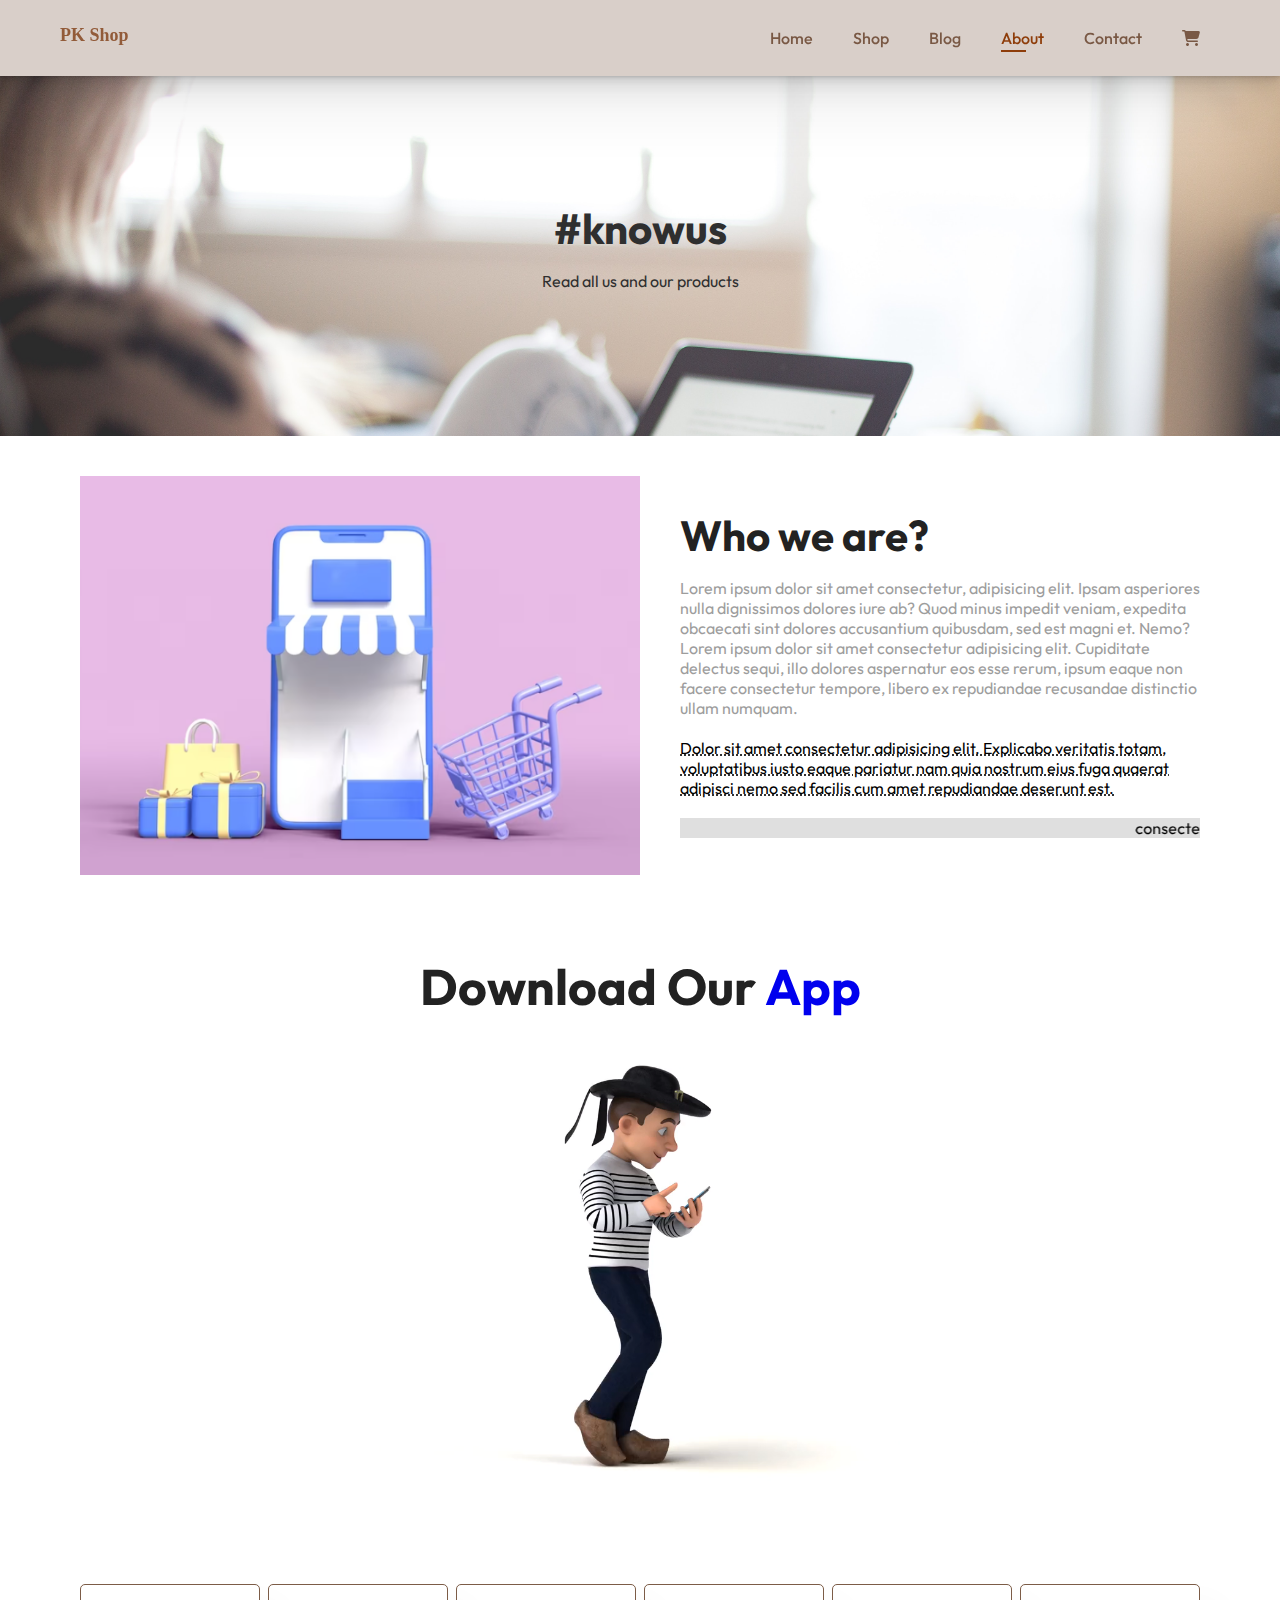
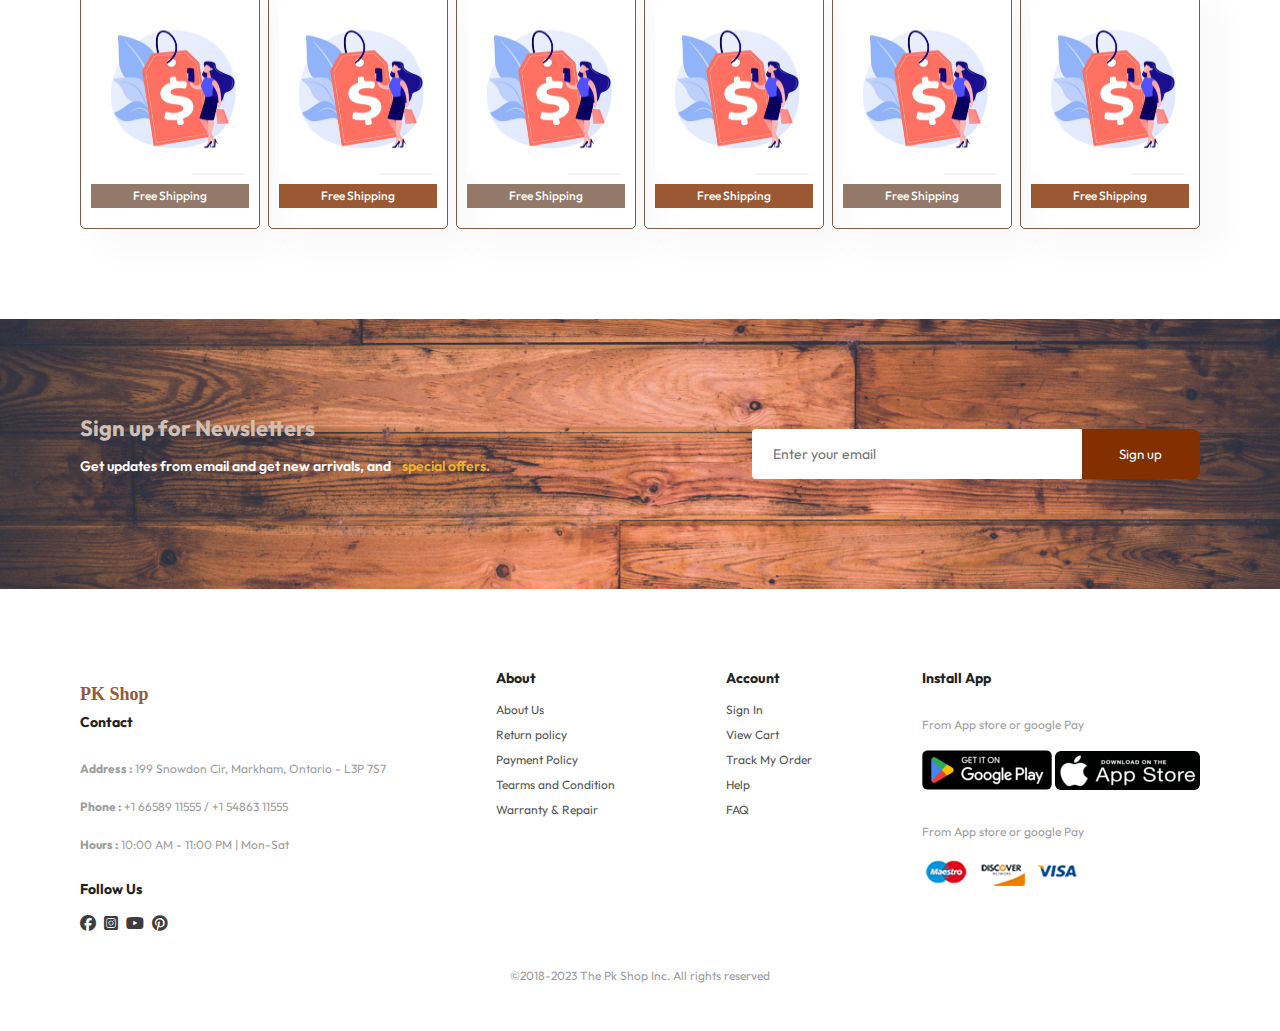
<file: about.html>
<!DOCTYPE html>
<html lang="en">

<head>
    <meta charset="UTF-8">
    <meta http-equiv="X-UA-Compatible" content="IE=edge">
    <meta name="viewport" content="width=device-width, initial-scale=1.0">
    <title>PK Shop - About</title>
    <!-- font-awesome CDN link   -->
    <link rel="stylesheet" href="https://cdnjs.cloudflare.com/ajax/libs/font-awesome/6.3.0/css/all.min.css" />
    <!-- External CSS   -->
    <link rel="stylesheet" href="style.css">
</head>

<body>
    <!-- header  -->
    <section id="header">
        <!-- <a href="#"><img src="" /></a> -->
        <a href="index.html">
            <p class="logo">PK Shop</p>
        </a>
        <div>
            <ul id="navBar">
                <li><a href="index.html">Home</a></li>
                <li><a href="shop.html">Shop</a></li>
                <li><a href="blog.html">Blog</a></li>
                <li><a href="about.html" class="active">About</a></li>
                <li><a href="contact.html">Contact</a></li>
                <li id="cart"><a href="cart.html"><i class="fa-solid fa-cart-shopping"></i></a></li>
                <a href="#" id="close"><i class="fa fa-times" aria-hidden="true"></i></a>
            </ul>
        </div>
        <div id="hamburger_menu">
            <a href="cart.html"><i class="fa-solid fa-cart-shopping"></i></a>
            <i id="bar" class="fa-solid fa-outdent"></i>


        </div>
    </section>
    <!-- hero - about_header -->
    <section id="page_header" class="about_header">
        <h2>#knowus</h2>
        <p>Read all us and our products</p>
    </section>
    <!-- about_head -->
    <section id="about_head" class="section-p1">
        <img src="images/fs.png" alt="">
        <div class="about_detail">
            <h2>Who we are?</h2>
            <p>Lorem ipsum dolor sit amet consectetur, adipisicing elit. Ipsam asperiores nulla dignissimos dolores iure
                ab? Quod minus impedit veniam, expedita obcaecati sint dolores accusantium quibusdam, sed est magni et.
                Nemo?Lorem ipsum dolor sit amet consectetur adipisicing elit. Cupiditate delectus sequi, illo dolores
                aspernatur eos esse rerum, ipsum eaque non facere consectetur tempore, libero ex repudiandae recusandae
                distinctio ullam numquam.</p>
            <abbr title="">Dolor sit amet consectetur adipisicing elit. Explicabo veritatis totam,
                voluptatibus
                iusto eaque pariatur nam quia nostrum eius fuga quaerat adipisci nemo sed facilis cum amet repudiandae
                deserunt est.</abbr>
            <br><br>
            <marquee loop="-1" scrollamount="5">consectetur adipisicing elit. Omnis quis atque qui pariatur
                repellat incidunt fuga blanditiis autem
                assumenda ducimus, libero laboriosam aliquam cum debitis magni doloremque ipsam? Debitis, ipsa!
            </marquee>
        </div>
    </section>
    <!-- about_app -->
    <section id="about_app" class="section-p1">
        <h1>Download Our <a href="#">App</a> </h1>
        <div class="about_video">
            <video src="images/video/appv.mp4" autoplay muted loop></video>
        </div>
    </section>
    <!-- feature from index.html -->
    <section id="feature" class="section-p1">
        <div class="feature-box">
            <img src="images/fs2.png" height="170px">
            <h6>Free Shipping</h6>
        </div>
        <div class="feature-box">
            <img src="images/fs2.png" height="170px">
            <h6>Free Shipping</h6>
        </div>
        <div class="feature-box">
            <img src="images/fs2.png" height="170px">
            <h6>Free Shipping</h6>
        </div>
        <div class="feature-box">
            <img src="images/fs2.png" height="170px">
            <h6>Free Shipping</h6>
        </div>
        <div class="feature-box">
            <img src="images/fs2.png" height="170px">
            <h6>Free Shipping</h6>
        </div>
        <div class="feature-box">
            <img src="images/fs2.png" height="170px">
            <h6>Free Shipping</h6>
        </div>
    </section>
    <!-- newsletters  -->
    <section id="newsletters" class="section-p1 section-m1">
        <div class="newsText">
            <h4>Sign up for Newsletters</h4>
            <p>Get updates from email and get new arrivals, and <span>special offers.</span></p>
        </div>
        <div class="form">
            <input type="text" placeholder="Enter your email">
            <button>Sign up</button>
        </div>
    </section>
    <!-- footer  -->
    <footer class="section-p1">
        <div class="col">
            <!-- <img src="" alt=""> -->
            <p class="logo">PK Shop</p>
            <h4>Contact</h4>
            <p><strong>Address :</strong> 199 Snowdon Cir, Markham, Ontario - L3P 7S7</p>
            <p><strong>Phone :</strong> +1 66589 11555 / +1 54863 11555</p>
            <p><strong>Hours :</strong> 10:00 AM - 11:00 PM | Mon-Sat</p>

            <div class="follow">
                <h4> Follow Us</h4>
                <div class="icons">
                    <i class="fa-brands fa-facebook"></i>
                    <i class="fa-brands fa-square-instagram"></i>
                    <i class="fa-brands fa-youtube"></i>
                    <i class="fa-brands fa-pinterest"></i>
                </div>
            </div>
        </div>

        <div class="col">
            <h4>About</h4>
            <a href="#">About Us</a>
            <a href="#">Return policy</a>
            <a href="#">Payment Policy</a>
            <a href="#">Tearms and Condition</a>
            <a href="#">Warranty & Repair</a>
        </div>

        <div class="col">
            <h4>Account</h4>
            <a href="#">Sign In</a>
            <a href="#">View Cart</a>
            <a href="#">Track My Order</a>
            <a href="#">Help</a>
            <a href="#">FAQ</a>
        </div>

        <div class="col install">
            <h4>Install App</h4>
            <p>From App store or google Pay</p>
            <div class="row">
                <img src="images/gpp1.png" alt="">
                <img src="images/gpp2.png" alt="">
            </div>
            <p>From App store or google Pay</p>
            <div class="row">
                <img src="images/payment.png" alt="">
            </div>
        </div>
        <div class="copyright">
            <p>©2018-2023 The Pk Shop Inc. All rights reserved </p>
        </div>
    </footer>


    <!-- External JS  -->
    <script src="script.js"></script>

</body>

</html>
</file>
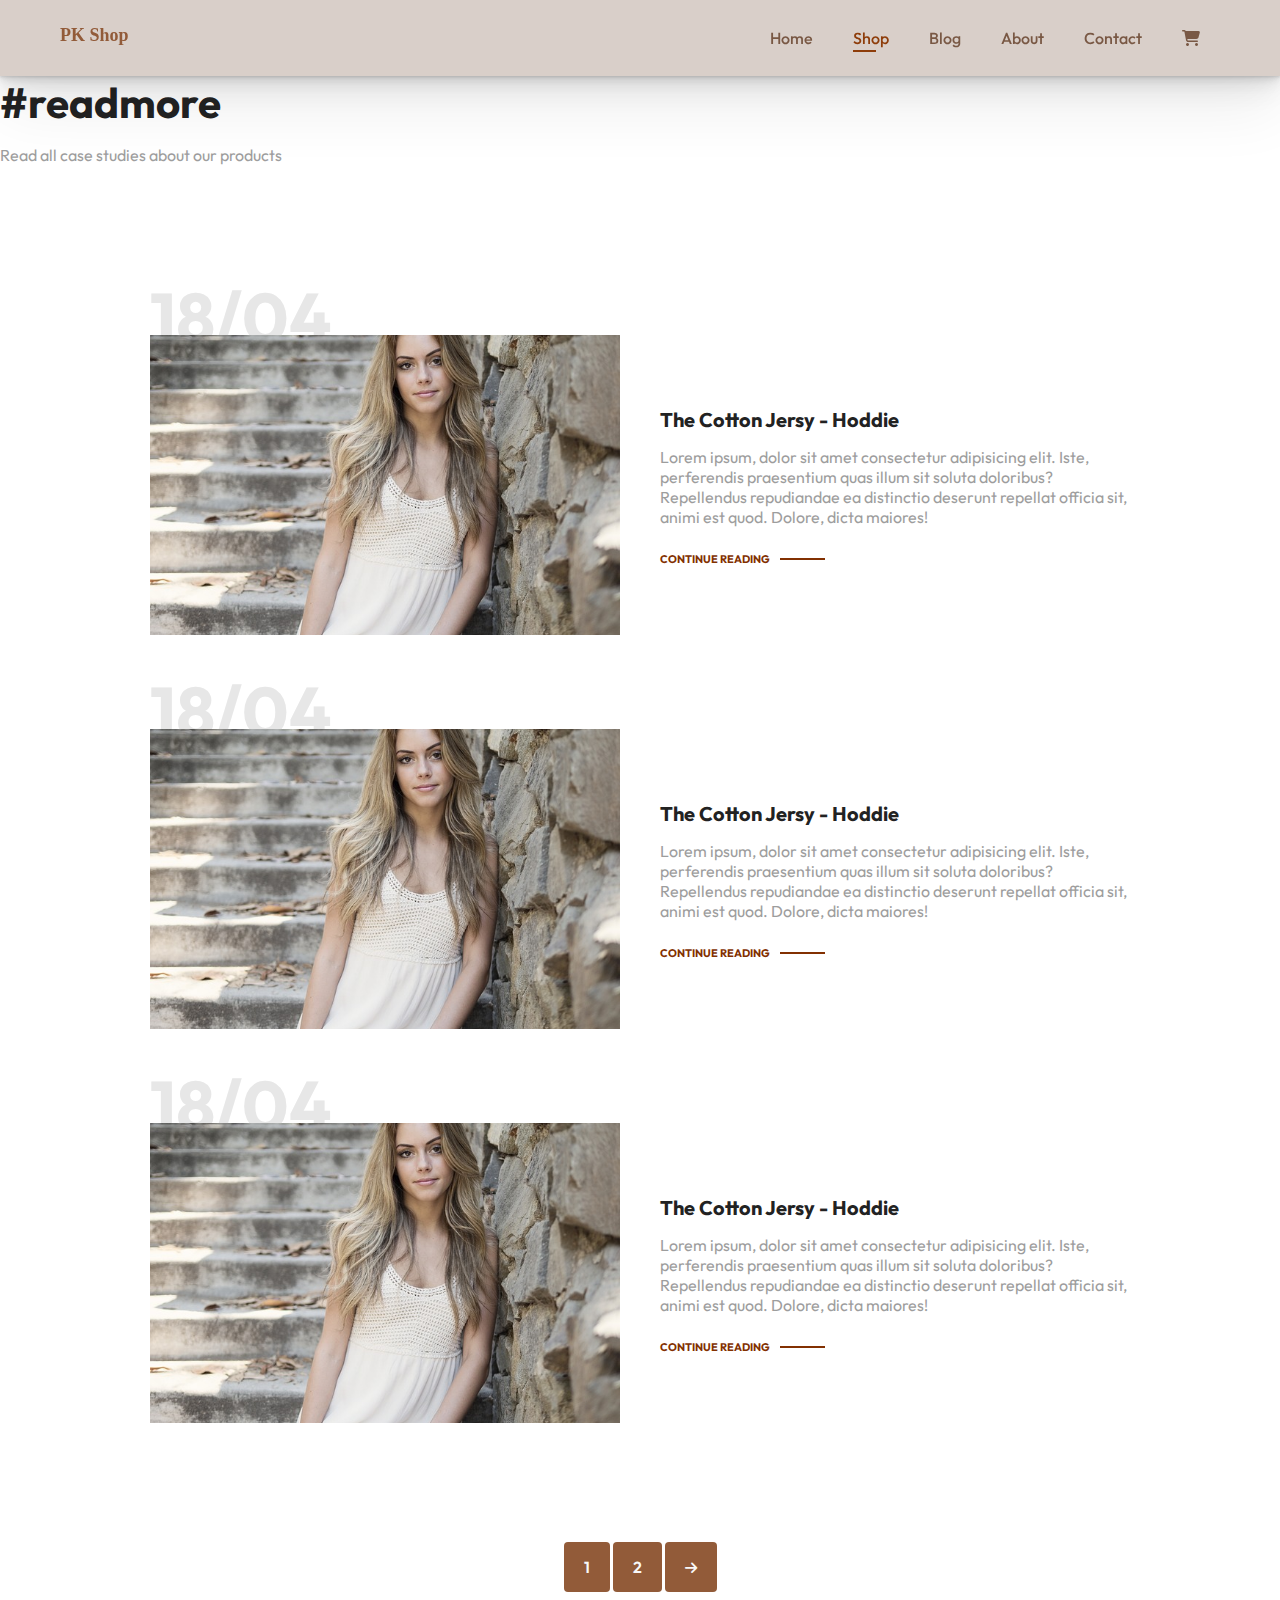
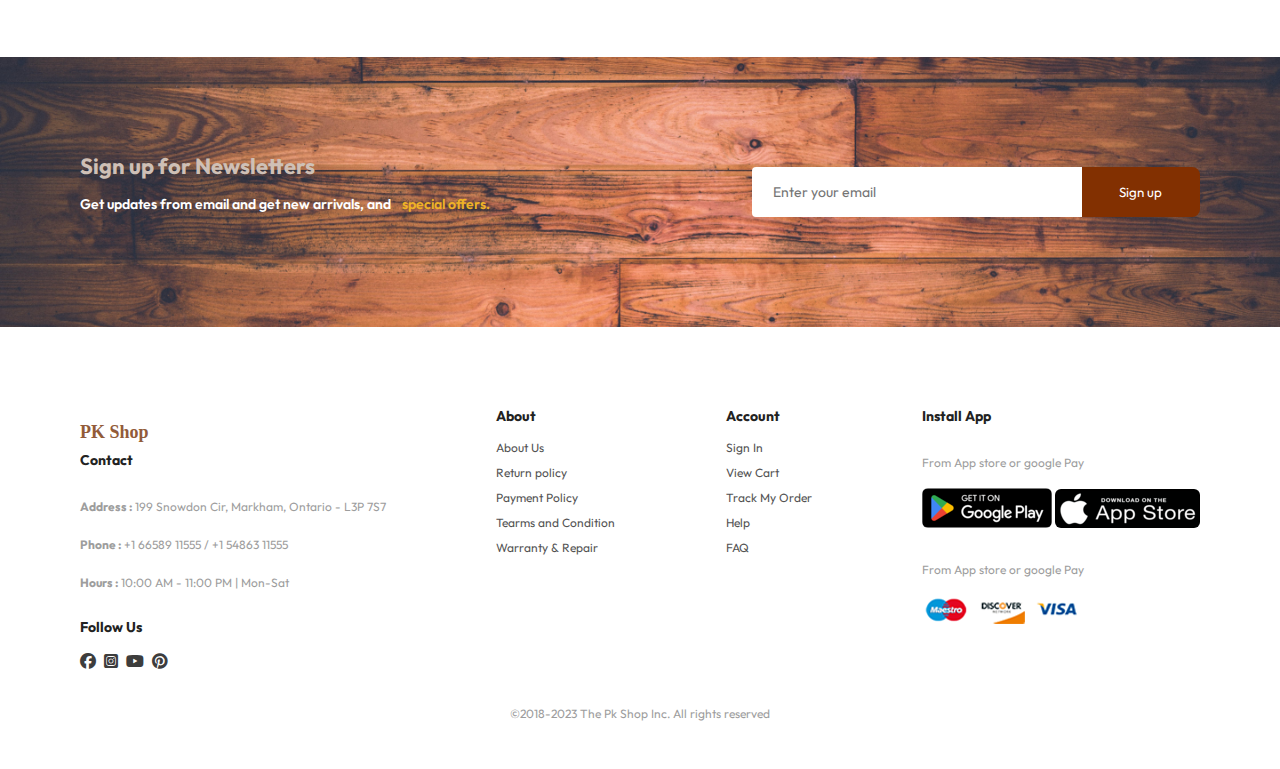
<file: blog.html>
<!DOCTYPE html>
<html lang="en">

<head>
    <meta charset="UTF-8">
    <meta http-equiv="X-UA-Compatible" content="IE=edge">
    <meta name="viewport" content="width=device-width, initial-scale=1.0">
    <title>PK Shop - Blog</title>
    <!-- font-awesome CDN link   -->
    <link rel="stylesheet" href="https://cdnjs.cloudflare.com/ajax/libs/font-awesome/6.3.0/css/all.min.css" />
    <!-- External CSS   -->
    <link rel="stylesheet" href="style.css">
</head>

<body>
    <!-- header  -->
    <section id="header">
        <!-- <a href="#"><img src="" /></a> -->
        <a href="index.html">
            <p class="logo">PK Shop</p>
        </a>
        <div>
            <ul id="navBar">
                <li><a href="index.html">Home</a></li>
                <li><a href="shop.html" class="active">Shop</a></li>
                <li><a href="blog.html">Blog</a></li>
                <li><a href="about.html">About</a></li>
                <li><a href="contact.html">Contact</a></li>
                <li id="cart"><a href="cart.html"><i class="fa-solid fa-cart-shopping"></i></a></li>
                <a href="#" id="close"><i class="fa fa-times" aria-hidden="true"></i></a>
            </ul>
        </div>
        <div id="hamburger_menu">
            <a href="cart.html"><i class="fa-solid fa-cart-shopping"></i></a>
            <i id="bar" class="fa-solid fa-outdent"></i>


        </div>
    </section>
    <!-- hero  -->
    <section id="page_header1" class="blog_header">
        <h2>#readmore</h2>
        <p>Read all case studies about our products</p>
    </section>
    <section id="blog">
        <div class="blog_box">
            <div class="blog_img"><img src="images/lady2.jpg" alt=""></div>
            <div class="blog_details">
                <h4>The Cotton Jersy - Hoddie</h4>
                <p>Lorem ipsum, dolor sit amet consectetur adipisicing elit. Iste, perferendis praesentium quas illum
                    sit soluta doloribus? Repellendus repudiandae ea distinctio deserunt repellat officia sit, animi est
                    quod. Dolore, dicta maiores!</p>
                <a href="#">Continue Reading</a>
            </div>
            <h1>18/04</h1>
        </div>
        <div class="blog_box">
            <div class="blog_img"><img src="images/lady2.jpg" alt=""></div>
            <div class="blog_details">
                <h4>The Cotton Jersy - Hoddie</h4>
                <p>Lorem ipsum, dolor sit amet consectetur adipisicing elit. Iste, perferendis praesentium quas illum
                    sit soluta doloribus? Repellendus repudiandae ea distinctio deserunt repellat officia sit, animi est
                    quod. Dolore, dicta maiores!</p>
                <a href="#">Continue Reading</a>
            </div>
            <h1>18/04</h1>
        </div>
        <div class="blog_box">
            <div class="blog_img"><img src="images/lady2.jpg" alt=""></div>
            <div class="blog_details">
                <h4>The Cotton Jersy - Hoddie</h4>
                <p>Lorem ipsum, dolor sit amet consectetur adipisicing elit. Iste, perferendis praesentium quas illum
                    sit soluta doloribus? Repellendus repudiandae ea distinctio deserunt repellat officia sit, animi est
                    quod. Dolore, dicta maiores!</p>
                <a href="#">Continue Reading</a>
            </div>
            <h1>18/04</h1>
        </div>
    </section>
    <!-- pagination  -->
    <section id="pagination" class="section-p1">
        <a href="#">1</a>
        <a href="#">2</a>
        <a href="#"><i class="fa-sharp fa-solid fa-arrow-right"></i></a>
    </section>
    <!-- newsletters  -->
    <section id="newsletters" class="section-p1 section-m1">
        <div class="newsText">
            <h4>Sign up for Newsletters</h4>
            <p>Get updates from email and get new arrivals, and <span>special offers.</span></p>
        </div>
        <div class="form">
            <input type="text" placeholder="Enter your email">
            <button>Sign up</button>
        </div>
    </section>
    <!-- footer  -->
    <footer class="section-p1">
        <div class="col">
            <!-- <img src="" alt=""> -->
            <p class="logo">PK Shop</p>
            <h4>Contact</h4>
            <p><strong>Address :</strong> 199 Snowdon Cir, Markham, Ontario - L3P 7S7</p>
            <p><strong>Phone :</strong> +1 66589 11555 / +1 54863 11555</p>
            <p><strong>Hours :</strong> 10:00 AM - 11:00 PM | Mon-Sat</p>

            <div class="follow">
                <h4> Follow Us</h4>
                <div class="icons">
                    <i class="fa-brands fa-facebook"></i>
                    <i class="fa-brands fa-square-instagram"></i>
                    <i class="fa-brands fa-youtube"></i>
                    <i class="fa-brands fa-pinterest"></i>
                </div>
            </div>
        </div>

        <div class="col">
            <h4>About</h4>
            <a href="#">About Us</a>
            <a href="#">Return policy</a>
            <a href="#">Payment Policy</a>
            <a href="#">Tearms and Condition</a>
            <a href="#">Warranty & Repair</a>
        </div>

        <div class="col">
            <h4>Account</h4>
            <a href="#">Sign In</a>
            <a href="#">View Cart</a>
            <a href="#">Track My Order</a>
            <a href="#">Help</a>
            <a href="#">FAQ</a>
        </div>

        <div class="col install">
            <h4>Install App</h4>
            <p>From App store or google Pay</p>
            <div class="row">
                <img src="images/gpp1.png" alt="">
                <img src="images/gpp2.png" alt="">
            </div>
            <p>From App store or google Pay</p>
            <div class="row">
                <img src="images/payment.png" alt="">
            </div>
        </div>
        <div class="copyright">
            <p>©2018-2023 The Pk Shop Inc. All rights reserved </p>
        </div>
    </footer>


    <!-- External JS  -->
    <script src="script.js"></script>

</body>

</html>
</file>
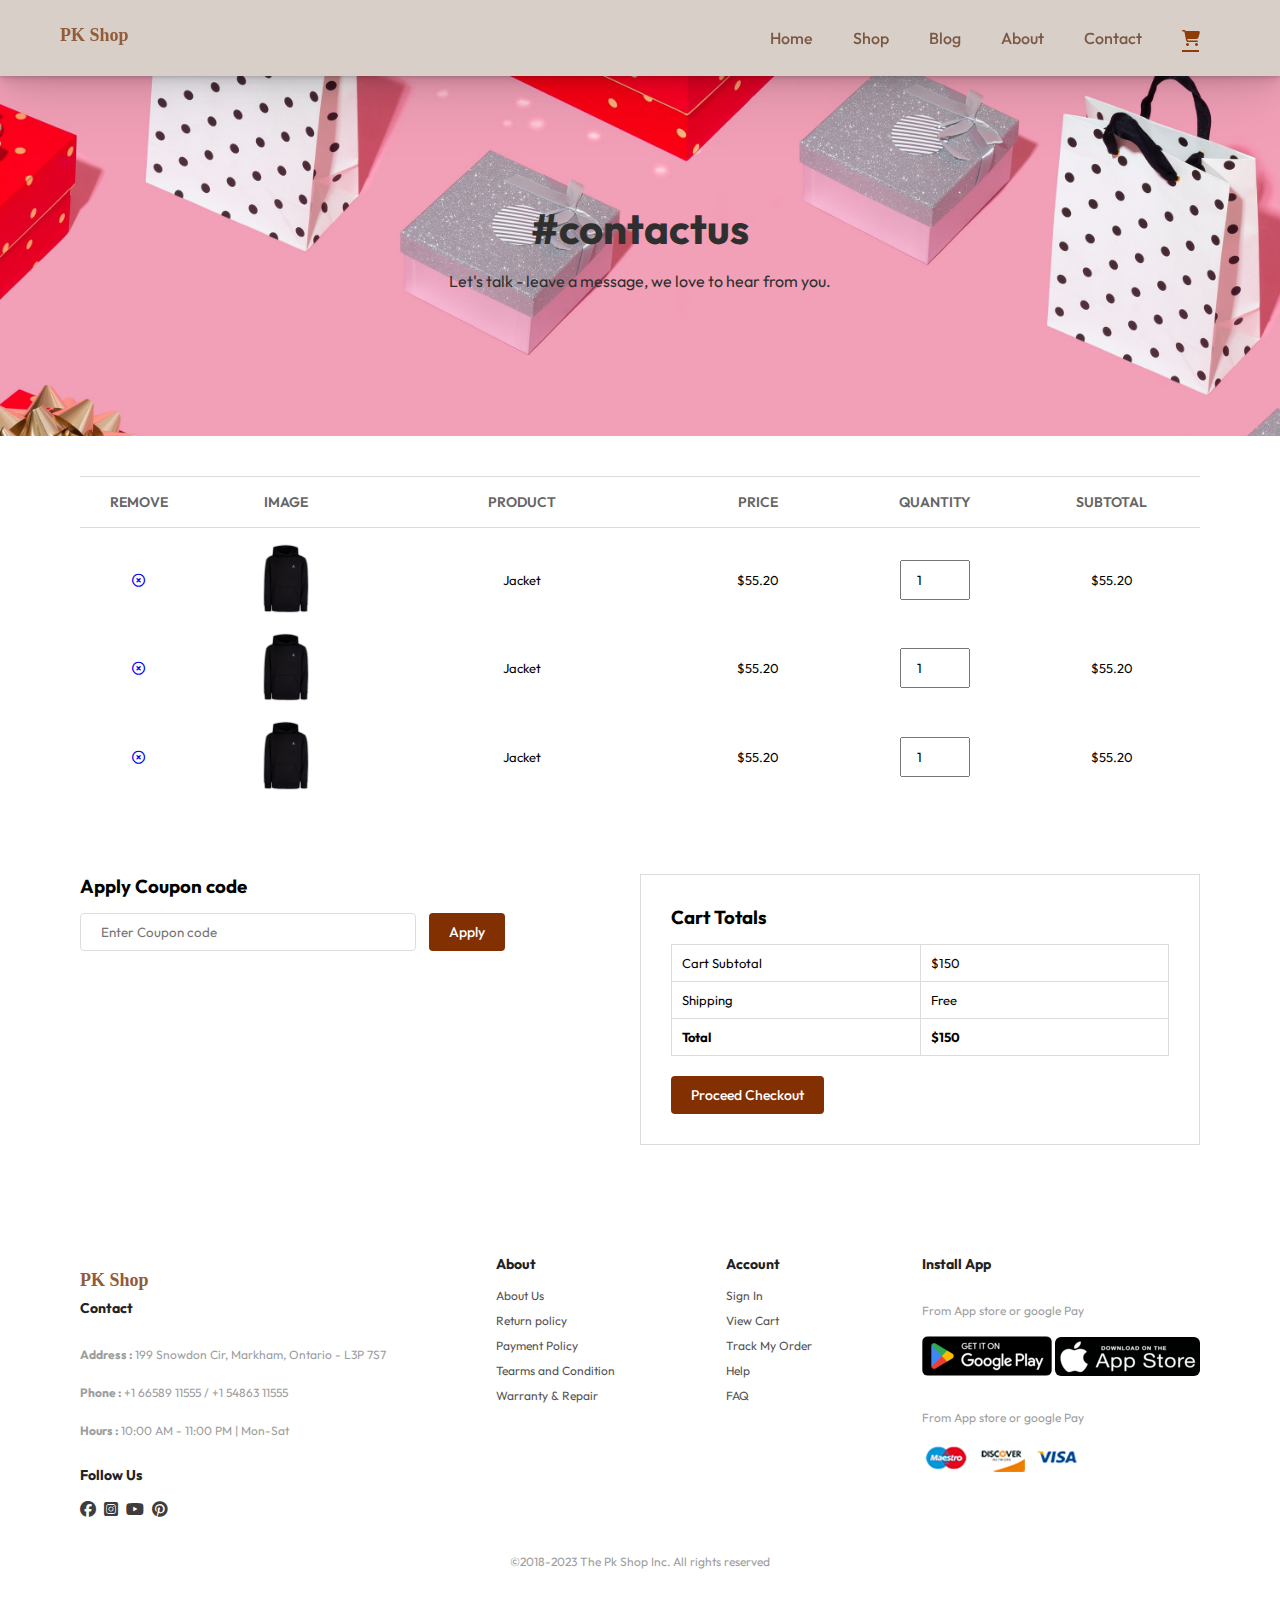
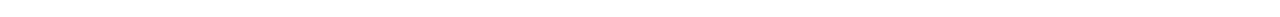
<file: cart.html>
<!DOCTYPE html>
<html lang="en">

<head>
    <meta charset="UTF-8">
    <meta http-equiv="X-UA-Compatible" content="IE=edge">
    <meta name="viewport" content="width=device-width, initial-scale=1.0">
    <title>PK Shop - Cart</title>
    <!-- font-awesome CDN link   -->
    <link rel="stylesheet" href="https://cdnjs.cloudflare.com/ajax/libs/font-awesome/6.3.0/css/all.min.css" />
    <!-- External CSS   -->
    <link rel="stylesheet" href="style.css">
</head>

<body>
    <!-- header  -->
    <section id="header">
        <!-- <a href="#"><img src="" /></a> -->
        <a href="index.html">
            <p class="logo">PK Shop</p>
        </a>
        <div>
            <ul id="navBar">
                <li><a href="index.html">Home</a></li>
                <li><a href="shop.html">Shop</a></li>
                <li><a href="blog.html">Blog</a></li>
                <li><a href="about.html">About</a></li>
                <li><a href="contact.html">Contact</a></li>
                <li id="cart"><a href="cart.html" class="active">
                        <i class="fa-solid fa-cart-shopping"></i>
                    </a></li>
                <a href="#" id="close"><i class="fa fa-times" aria-hidden="true"></i></a>
            </ul>
        </div>
        <div id="hamburger_menu">
            <a href="cart.html"><i class="fa-solid fa-cart-shopping"></i></a>
            <i id="bar" class="fa-solid fa-outdent"></i>


        </div>
    </section>
    <!-- hero - contact_header -->
    <section id="page_header" class="contact_header">
        <h2>#contactus</h2>
        <p>Let's talk - leave a message, we love to hear from you.</p>
    </section>
    <section id="mycart" class="section-p1">
        <table width="100%">
            <thead>
                <tr>
                    <td>Remove</td>
                    <td>Image</td>
                    <td>Product</td>
                    <td>Price</td>
                    <td>Quantity</td>
                    <td>Subtotal</td>
                </tr>
            </thead>
            <tbody>
                <tr>
                    <td><a href="#"><i class="fa-regular fa-circle-xmark"></i></a></td>
                    <td><img src="images/jn.png"></td>
                    <td>Jacket</td>
                    <td>$55.20</td>
                    <td><input type="number" value="1"></td>
                    <td>$55.20</td>
                </tr>
                <tr>
                    <td><a href="#"><i class="fa-regular fa-circle-xmark"></i></a></td>
                    <td><img src="images/jn.png"></td>
                    <td>Jacket</td>
                    <td>$55.20</td>
                    <td><input type="number" value="1"></td>
                    <td>$55.20</td>
                </tr>
                <tr>
                    <td><a href="#"><i class="fa-regular fa-circle-xmark"></i></a></td>
                    <td><img src="images/jn.png"></td>
                    <td>Jacket</td>
                    <td>$55.20</td>
                    <td><input type="number" value="1"></td>
                    <td>$55.20</td>
                </tr>
            </tbody>

        </table>
    </section>
    <section id="cart_add" class="section-p1">
        <div id="cart_coupon">
            <h3>Apply Coupon code</h3>
            <div>
                <input type="text" placeholder="Enter Coupon code">
                <button class="btn_primary">Apply</button>
            </div>
        </div>
        <div id="cart_subtotal">
            <h3>Cart Totals</h3>
            <table>
                <tr>
                    <td>Cart Subtotal</td>
                    <td>$150</td>
                </tr>
                <tr>
                    <td>Shipping</td>
                    <td>Free</td>
                </tr>
                <tr>
                    <td><strong>Total</strong></td>
                    <td><strong>$150</strong></td>
                </tr>
            </table>
            <button class="btn_primary">Proceed Checkout</button>


        </div>
    </section>
    <!-- footer  -->
    <footer class="section-p1">
        <div class="col">
            <!-- <img src="" alt=""> -->
            <p class="logo">PK Shop</p>
            <h4>Contact</h4>
            <p><strong>Address :</strong> 199 Snowdon Cir, Markham, Ontario - L3P 7S7</p>
            <p><strong>Phone :</strong> +1 66589 11555 / +1 54863 11555</p>
            <p><strong>Hours :</strong> 10:00 AM - 11:00 PM | Mon-Sat</p>

            <div class="follow">
                <h4> Follow Us</h4>
                <div class="icons">
                    <i class="fa-brands fa-facebook"></i>
                    <i class="fa-brands fa-square-instagram"></i>
                    <i class="fa-brands fa-youtube"></i>
                    <i class="fa-brands fa-pinterest"></i>
                </div>
            </div>
        </div>

        <div class="col">
            <h4>About</h4>
            <a href="#">About Us</a>
            <a href="#">Return policy</a>
            <a href="#">Payment Policy</a>
            <a href="#">Tearms and Condition</a>
            <a href="#">Warranty & Repair</a>
        </div>

        <div class="col">
            <h4>Account</h4>
            <a href="#">Sign In</a>
            <a href="#">View Cart</a>
            <a href="#">Track My Order</a>
            <a href="#">Help</a>
            <a href="#">FAQ</a>
        </div>

        <div class="col install">
            <h4>Install App</h4>
            <p>From App store or google Pay</p>
            <div class="row">
                <img src="images/gpp1.png" alt="">
                <img src="images/gpp2.png" alt="">
            </div>
            <p>From App store or google Pay</p>
            <div class="row">
                <img src="images/payment.png" alt="">
            </div>
        </div>
        <div class="copyright">
            <p>©2018-2023 The Pk Shop Inc. All rights reserved </p>
        </div>
    </footer>


    <!-- External JS  -->
    <script src="script.js"></script>

</body>

</html>
</file>
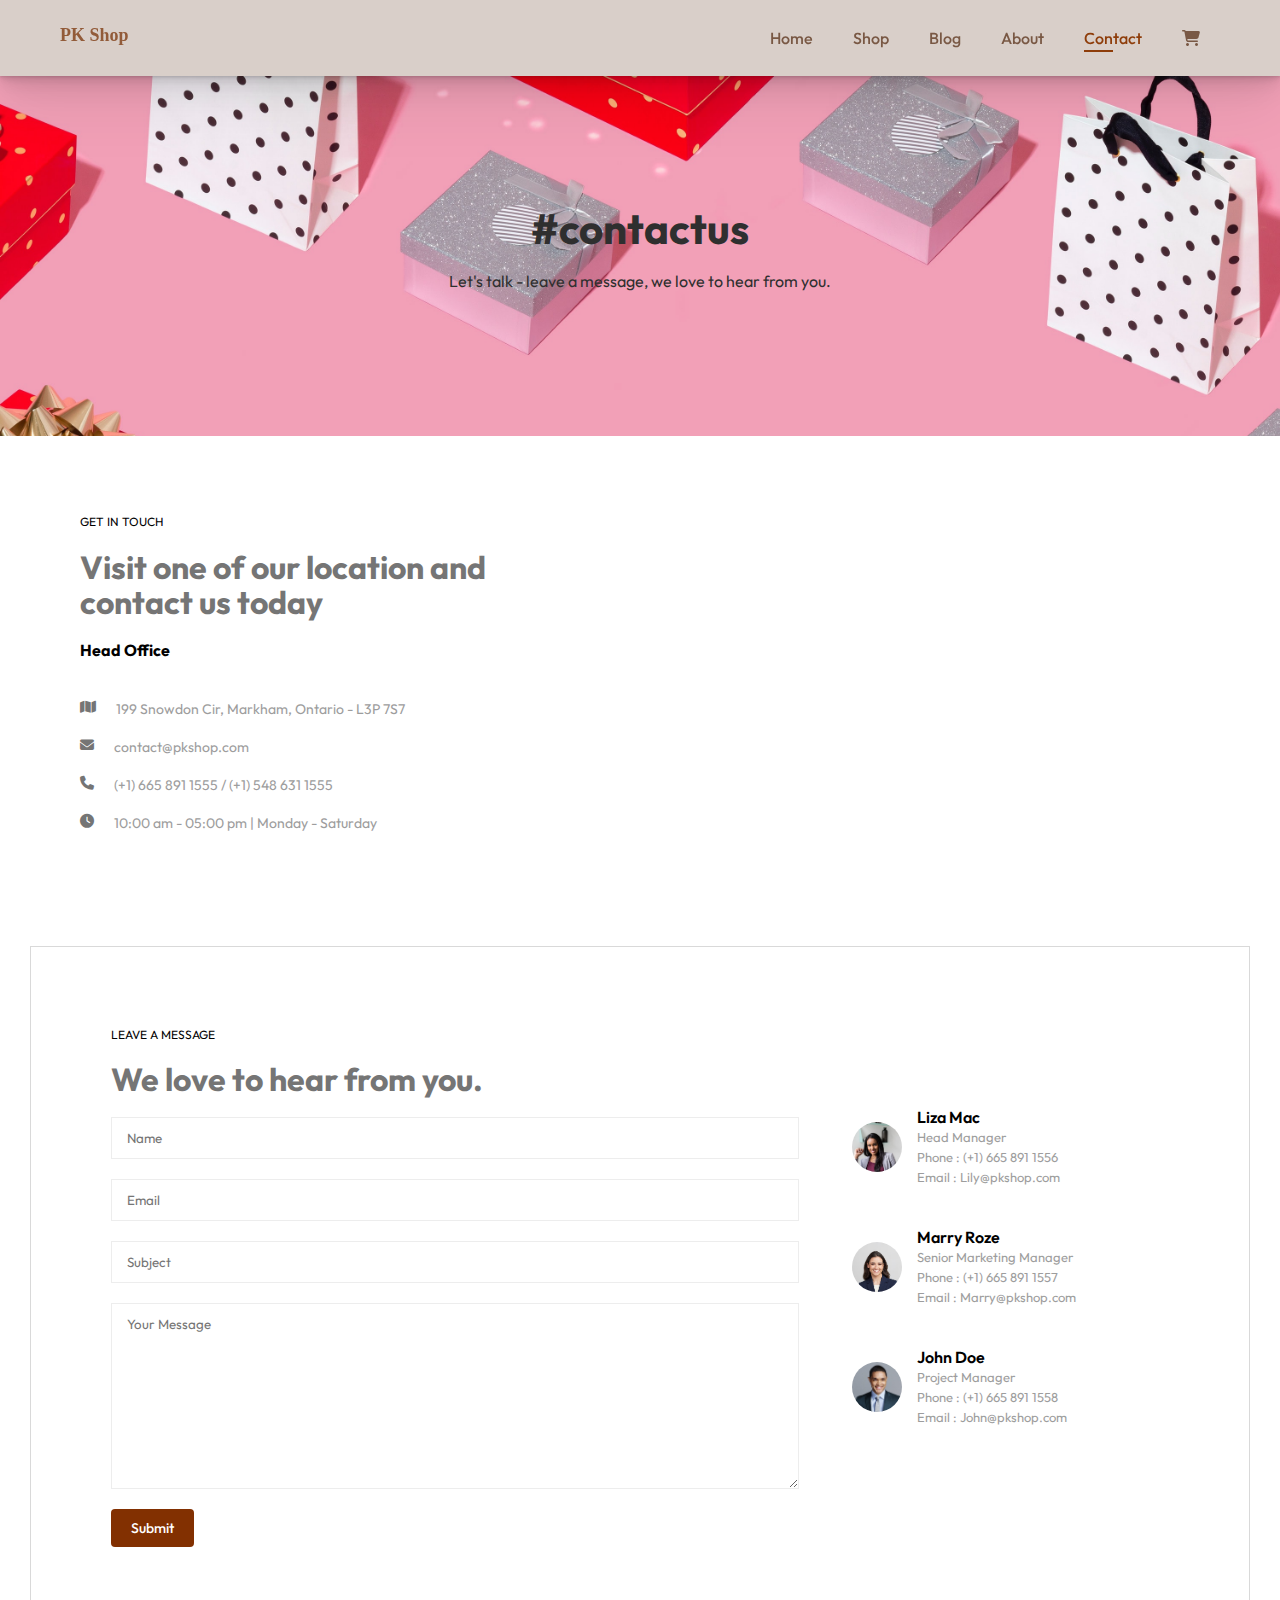
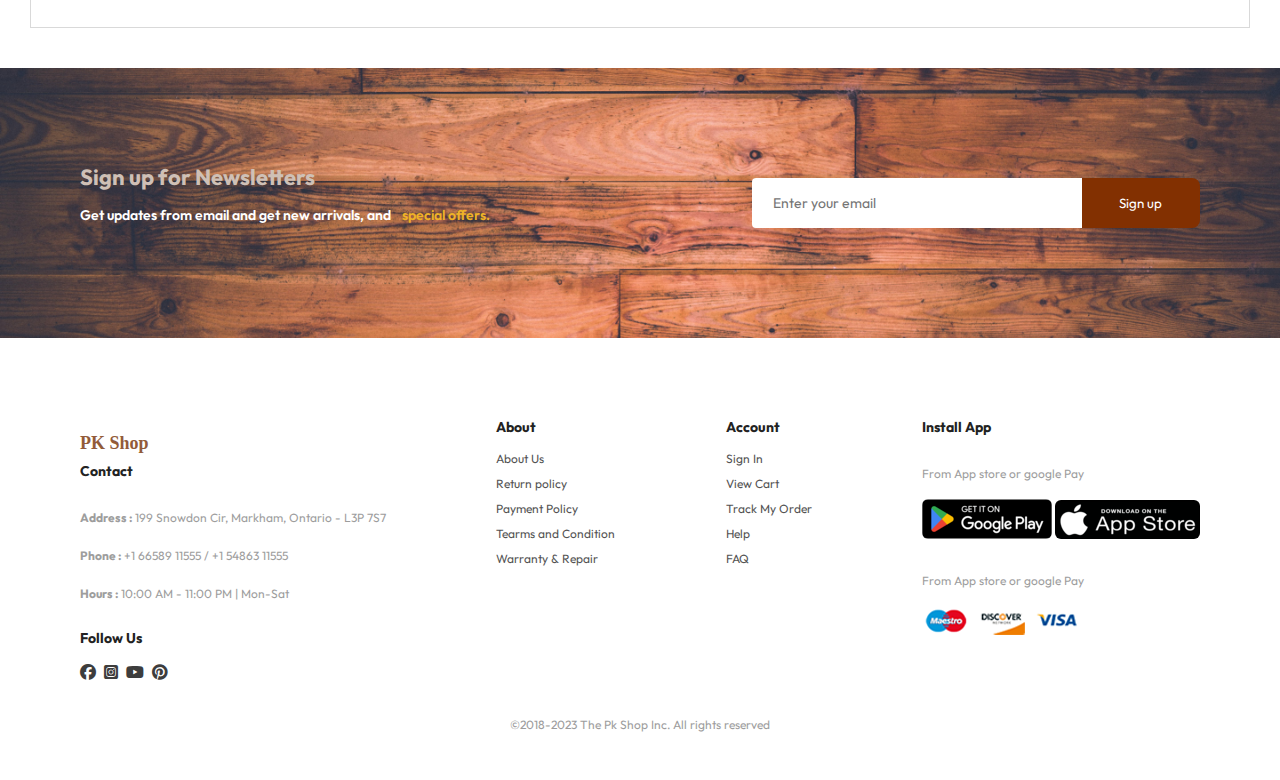
<file: contact.html>
<!DOCTYPE html>
<html lang="en">

<head>
    <meta charset="UTF-8">
    <meta http-equiv="X-UA-Compatible" content="IE=edge">
    <meta name="viewport" content="width=device-width, initial-scale=1.0">
    <title>PK Shop - Contact</title>
    <!-- font-awesome CDN link   -->
    <link rel="stylesheet" href="https://cdnjs.cloudflare.com/ajax/libs/font-awesome/6.3.0/css/all.min.css" />
    <!-- External CSS   -->
    <link rel="stylesheet" href="style.css">
</head>

<body>
    <!-- header  -->
    <section id="header">
        <!-- <a href="#"><img src="" /></a> -->
        <a href="index.html">
            <p class="logo">PK Shop</p>
        </a>
        <div>
            <ul id="navBar">
                <li><a href="index.html">Home</a></li>
                <li><a href="shop.html">Shop</a></li>
                <li><a href="blog.html">Blog</a></li>
                <li><a href="about.html">About</a></li>
                <li><a href="contact.html" class="active">Contact</a></li>
                <li id="cart"><a href="cart.html">
                        <i class="fa-solid fa-cart-shopping"></i>
                    </a></li>
                <a href="#" id="close"><i class="fa fa-times" aria-hidden="true"></i></a>
            </ul>
        </div>
        <div id="hamburger_menu">
            <a href="cart.html"><i class="fa-solid fa-cart-shopping"></i></a>
            <i id="bar" class="fa-solid fa-outdent"></i>


        </div>
    </section>
    <!-- hero - contact_header -->
    <section id="page_header" class="contact_header">
        <h2>#contactus</h2>
        <p>Let's talk - leave a message, we love to hear from you.</p>
    </section>
    <!-- contact_details_map -->
    <section id="contact_details" class="section-p1">
        <div class="c_details">
            <span>GET IN TOUCH</span>
            <h2>Visit one of our location and contact us today</h2>
            <h3>Head Office</h3>
            <div>
                <li><i class="fa-solid fa-map"></i></i>
                    <p> 199 Snowdon Cir, Markham, Ontario - L3P 7S7</p>
                </li>
                <li>
                    <i class="fa fa-envelope"></i>
                    <p>contact@pkshop.com</p>
                </li>
                <li><i class="fa fa-phone"></i>
                    <p>(+1) 665 891 1555 / (+1) 548 631 1555</p>
                </li>
                <li><i class="fa fa-clock"></i>
                    <p>10:00 am - 05:00 pm | Monday - Saturday </p>
                </li>
            </div>
        </div>
        <div class="c_map">
            <iframe
                src="https://www.google.com/maps/embed?pb=!1m18!1m12!1m3!1d10731177.7480543!2d-93.7088909304185!3d48.95507688769893!2m3!1f0!2f0!3f0!3m2!1i1024!2i768!4f13.1!3m3!1m2!1s0x4cce05b25f5113af%3A0x70f8425629621e09!2sOntario!5e0!3m2!1sen!2sca!4v1677182410640!5m2!1sen!2sca"
                width="600" height="450" style="border:0;" allowfullscreen="" loading="lazy"
                referrerpolicy="no-referrer-when-downgrade"></iframe>
        </div>
    </section>
    <!-- contact_form -->
    <section id="contact_form">
        <form action="">
            <span>LEAVE A MESSAGE</span>
            <h2>We love to hear from you.</h2>
            <input type="text" placeholder="Name">
            <input type="text" placeholder="Email">
            <input type="text" placeholder="Subject">
            <textarea name="" id="" rows="10" cols="30" placeholder="Your Message"></textarea>
            <button class="btn_primary">Submit</button>
        </form>
        <div class="c_people">
            <div class="c_p_div">
                <div class="img_c"> <img src="images/contact/p1.jpg" alt=""></div>
                <p><span>Liza Mac</span>Head Manager<br>Phone : (+1) 665 891 1556 <br>Email : Lily@pkshop.com
                </p>
            </div>
            <div class="c_p_div">
                <div class="img_c"><img src="images/contact/p2.jpg" alt=""> </div>
                <p><span>Marry Roze</span> Senior Marketing Manager<br>Phone : (+1) 665 891 1557 <br>Email :
                    Marry@pkshop.com</p>
            </div>
            <div class="c_p_div">
                <div class="img_c"><img src="images/contact/p3.jpg" alt=""> </div>
                <p><span>John Doe</span> Project Manager<br>Phone : (+1) 665 891 1558 <br>Email : John@pkshop.com</p>
            </div>
        </div>
    </section>

    <!-- newsletters  -->
    <section id="newsletters" class="section-p1 section-m1">
        <div class="newsText">
            <h4>Sign up for Newsletters</h4>
            <p>Get updates from email and get new arrivals, and <span>special offers.</span></p>
        </div>
        <div class="form">
            <input type="text" placeholder="Enter your email">
            <button>Sign up</button>
        </div>
    </section>
    <!-- footer  -->
    <footer class="section-p1">
        <div class="col">
            <!-- <img src="" alt=""> -->
            <p class="logo">PK Shop</p>
            <h4>Contact</h4>
            <p><strong>Address :</strong> 199 Snowdon Cir, Markham, Ontario - L3P 7S7</p>
            <p><strong>Phone :</strong> +1 66589 11555 / +1 54863 11555</p>
            <p><strong>Hours :</strong> 10:00 AM - 11:00 PM | Mon-Sat</p>

            <div class="follow">
                <h4> Follow Us</h4>
                <div class="icons">
                    <i class="fa-brands fa-facebook"></i>
                    <i class="fa-brands fa-square-instagram"></i>
                    <i class="fa-brands fa-youtube"></i>
                    <i class="fa-brands fa-pinterest"></i>
                </div>
            </div>
        </div>

        <div class="col">
            <h4>About</h4>
            <a href="#">About Us</a>
            <a href="#">Return policy</a>
            <a href="#">Payment Policy</a>
            <a href="#">Tearms and Condition</a>
            <a href="#">Warranty & Repair</a>
        </div>

        <div class="col">
            <h4>Account</h4>
            <a href="#">Sign In</a>
            <a href="#">View Cart</a>
            <a href="#">Track My Order</a>
            <a href="#">Help</a>
            <a href="#">FAQ</a>
        </div>

        <div class="col install">
            <h4>Install App</h4>
            <p>From App store or google Pay</p>
            <div class="row">
                <img src="images/gpp1.png" alt="">
                <img src="images/gpp2.png" alt="">
            </div>
            <p>From App store or google Pay</p>
            <div class="row">
                <img src="images/payment.png" alt="">
            </div>
        </div>
        <div class="copyright">
            <p>©2018-2023 The Pk Shop Inc. All rights reserved </p>
        </div>
    </footer>


    <!-- External JS  -->
    <script src="script.js"></script>

</body>

</html>
</file>
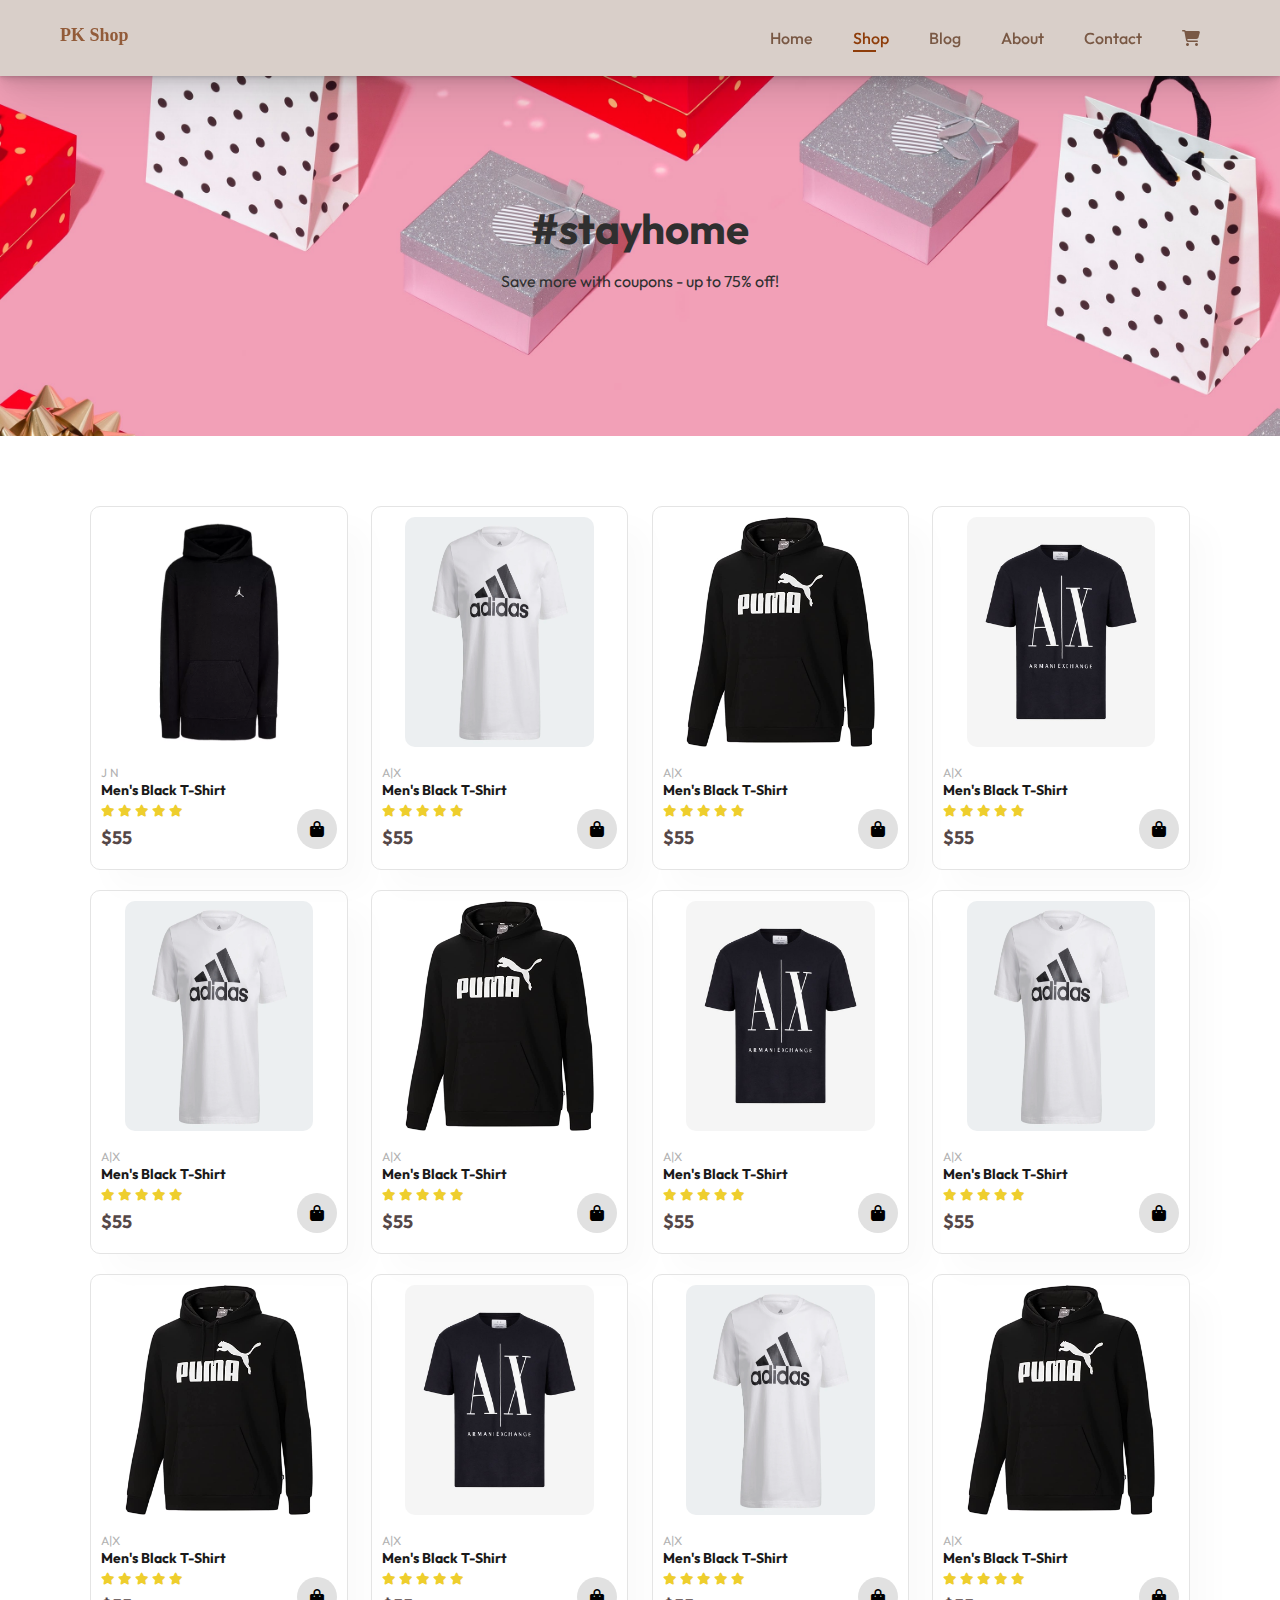
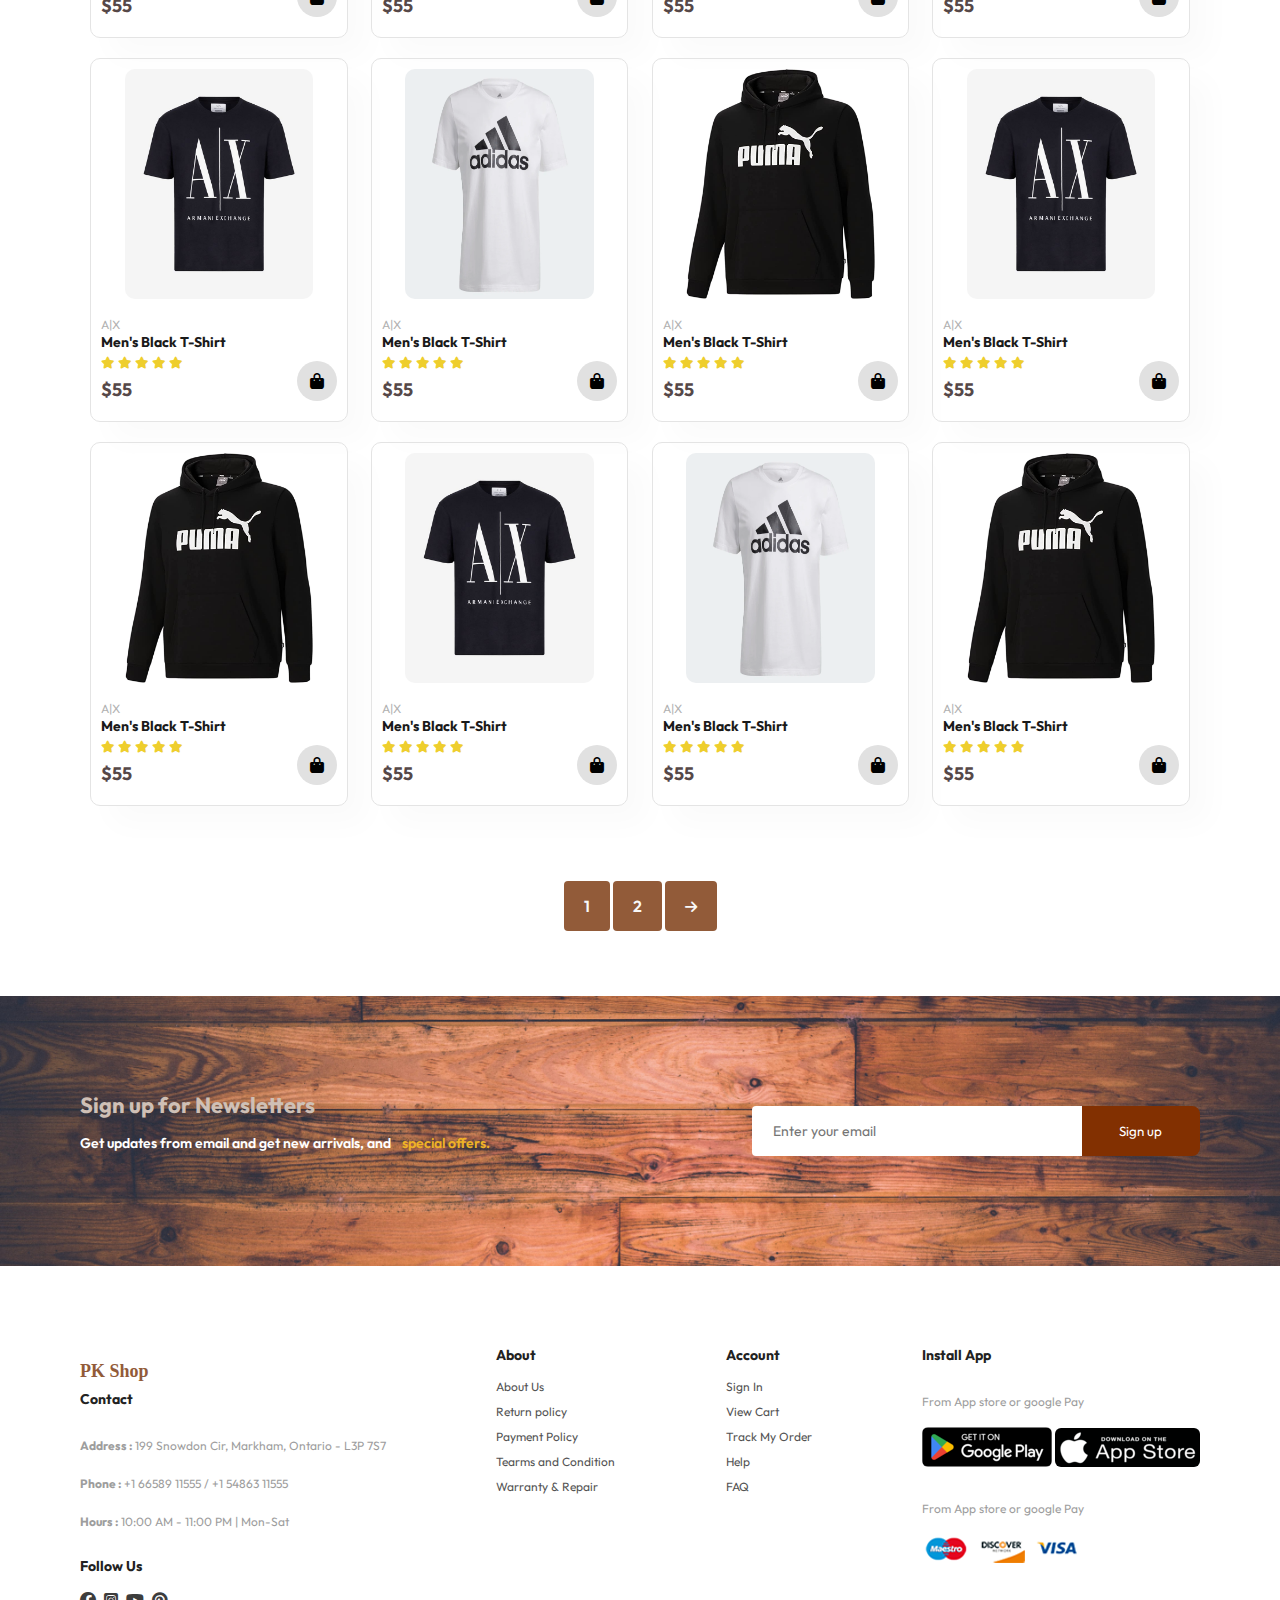
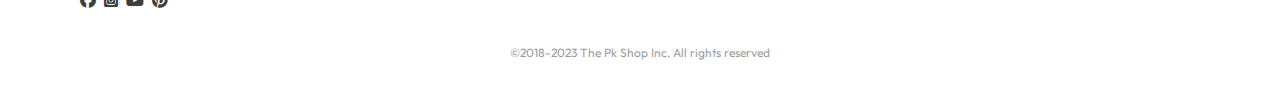
<file: shop.html>
<!DOCTYPE html>
<html lang="en">

<head>
    <meta charset="UTF-8">
    <meta http-equiv="X-UA-Compatible" content="IE=edge">
    <meta name="viewport" content="width=device-width, initial-scale=1.0">
    <title>PK Shop - Shop</title>
    <!-- font-awesome CDN link   -->
    <link rel="stylesheet" href="https://cdnjs.cloudflare.com/ajax/libs/font-awesome/6.3.0/css/all.min.css" />
    <!-- External CSS   -->
    <link rel="stylesheet" href="style.css">
</head>

<body>
    <!-- header  -->
    <section id="header">
        <!-- <a href="#"><img src="" /></a> -->
        <a href="index.html">
            <p class="logo">PK Shop</p>
        </a>
        <div>
            <ul id="navBar">
                <li><a href="index.html">Home</a></li>
                <li><a href="shop.html" class="active">Shop</a></li>
                <li><a href="blog.html">Blog</a></li>
                <li><a href="about.html">About</a></li>
                <li><a href="contact.html">Contact</a></li>
                <li id="cart"><a href="cart.html"><i class="fa-solid fa-cart-shopping"></i></a></li>
                <a href="#" id="close"><i class="fa fa-times" aria-hidden="true"></i></a>
            </ul>
        </div>
        <div id="hamburger_menu">
            <a href="cart.html"><i class="fa-solid fa-cart-shopping"></i></a>
            <i id="bar" class="fa-solid fa-outdent"></i>


        </div>
    </section>
    <!-- hero  -->
    <section id="page_header">
        <h2>#stayhome</h2>
        <p>Save more with coupons - up to 75% off!</p>
    </section>
    <!-- Feature Products  -->
    <section id="featureProducts" class="section-p1">
        <div class="f-Container">
            <div class="products" onclick="window.location.href='singleproduct.html';">
                <img src="images/jn.png" alt="FProduct">
                <div class="description">
                    <span>J N</span>
                    <h5>Men's Black T-Shirt</h5>
                    <div class="stars">
                        <i class="fa-solid fa-star"></i>
                        <i class="fa-solid fa-star"></i>
                        <i class="fa-solid fa-star"></i>
                        <i class="fa-solid fa-star"></i>
                        <i class="fa-solid fa-star"></i>
                    </div>
                    <h4>$55</h4>
                </div>
                <a href="#"><i class="fa-solid fa-bag-shopping cart"></i></a>
            </div>
            <div class="products">
                <img src="images/adidas.png" alt="FProduct">
                <div class="description">
                    <span>A|X</span>
                    <h5>Men's Black T-Shirt</h5>
                    <div class="stars">
                        <i class="fa-solid fa-star"></i>
                        <i class="fa-solid fa-star"></i>
                        <i class="fa-solid fa-star"></i>
                        <i class="fa-solid fa-star"></i>
                        <i class="fa-solid fa-star"></i>
                    </div>
                    <h4>$55</h4>
                </div>
                <a href="#"><i class="fa-solid fa-bag-shopping cart"></i></a>
            </div>
            <div class="products">
                <img src="images/puma.jpg" alt="FProduct">
                <div class="description">
                    <span>A|X</span>
                    <h5>Men's Black T-Shirt</h5>
                    <div class="stars">
                        <i class="fa-solid fa-star"></i>
                        <i class="fa-solid fa-star"></i>
                        <i class="fa-solid fa-star"></i>
                        <i class="fa-solid fa-star"></i>
                        <i class="fa-solid fa-star"></i>
                    </div>
                    <h4>$55</h4>
                </div>
                <a href="#"><i class="fa-solid fa-bag-shopping cart"></i></a>
            </div>
            <div class="products">
                <img src="images/tshirt.jpg" alt="FProduct">
                <div class="description">
                    <span>A|X</span>
                    <h5>Men's Black T-Shirt</h5>
                    <div class="stars">
                        <i class="fa-solid fa-star"></i>
                        <i class="fa-solid fa-star"></i>
                        <i class="fa-solid fa-star"></i>
                        <i class="fa-solid fa-star"></i>
                        <i class="fa-solid fa-star"></i>
                    </div>
                    <h4>$55</h4>
                </div>
                <a href="#"><i class="fa-solid fa-bag-shopping cart"></i></a>
            </div>
            <div class="products">
                <img src="images/adidas.png" alt="FProduct">
                <div class="description">
                    <span>A|X</span>
                    <h5>Men's Black T-Shirt</h5>
                    <div class="stars">
                        <i class="fa-solid fa-star"></i>
                        <i class="fa-solid fa-star"></i>
                        <i class="fa-solid fa-star"></i>
                        <i class="fa-solid fa-star"></i>
                        <i class="fa-solid fa-star"></i>
                    </div>
                    <h4>$55</h4>
                </div>
                <a href="#"><i class="fa-solid fa-bag-shopping cart"></i></a>
            </div>
            <div class="products">
                <img src="images/puma.jpg" alt="FProduct">
                <div class="description">
                    <span>A|X</span>
                    <h5>Men's Black T-Shirt</h5>
                    <div class="stars">
                        <i class="fa-solid fa-star"></i>
                        <i class="fa-solid fa-star"></i>
                        <i class="fa-solid fa-star"></i>
                        <i class="fa-solid fa-star"></i>
                        <i class="fa-solid fa-star"></i>
                    </div>
                    <h4>$55</h4>
                </div>
                <a href="#"><i class="fa-solid fa-bag-shopping cart"></i></a>
            </div>
            <div class="products">
                <img src="images/tshirt.jpg" alt="FProduct">
                <div class="description">
                    <span>A|X</span>
                    <h5>Men's Black T-Shirt</h5>
                    <div class="stars">
                        <i class="fa-solid fa-star"></i>
                        <i class="fa-solid fa-star"></i>
                        <i class="fa-solid fa-star"></i>
                        <i class="fa-solid fa-star"></i>
                        <i class="fa-solid fa-star"></i>
                    </div>
                    <h4>$55</h4>
                </div>
                <a href="#"><i class="fa-solid fa-bag-shopping cart"></i></a>
            </div>
            <div class="products">
                <img src="images/adidas.png" alt="FProduct">
                <div class="description">
                    <span>A|X</span>
                    <h5>Men's Black T-Shirt</h5>
                    <div class="stars">
                        <i class="fa-solid fa-star"></i>
                        <i class="fa-solid fa-star"></i>
                        <i class="fa-solid fa-star"></i>
                        <i class="fa-solid fa-star"></i>
                        <i class="fa-solid fa-star"></i>
                    </div>
                    <h4>$55</h4>
                </div>
                <a href="#"><i class="fa-solid fa-bag-shopping cart"></i></a>
            </div>
            <div class="products">
                <img src="images/puma.jpg" alt="FProduct">
                <div class="description">
                    <span>A|X</span>
                    <h5>Men's Black T-Shirt</h5>
                    <div class="stars">
                        <i class="fa-solid fa-star"></i>
                        <i class="fa-solid fa-star"></i>
                        <i class="fa-solid fa-star"></i>
                        <i class="fa-solid fa-star"></i>
                        <i class="fa-solid fa-star"></i>
                    </div>
                    <h4>$55</h4>
                </div>
                <a href="#"><i class="fa-solid fa-bag-shopping cart"></i></a>
            </div>
            <div class="products">
                <img src="images/tshirt.jpg" alt="FProduct">
                <div class="description">
                    <span>A|X</span>
                    <h5>Men's Black T-Shirt</h5>
                    <div class="stars">
                        <i class="fa-solid fa-star"></i>
                        <i class="fa-solid fa-star"></i>
                        <i class="fa-solid fa-star"></i>
                        <i class="fa-solid fa-star"></i>
                        <i class="fa-solid fa-star"></i>
                    </div>
                    <h4>$55</h4>
                </div>
                <a href="#"><i class="fa-solid fa-bag-shopping cart"></i></a>
            </div>
            <div class="products">
                <img src="images/adidas.png" alt="FProduct">
                <div class="description">
                    <span>A|X</span>
                    <h5>Men's Black T-Shirt</h5>
                    <div class="stars">
                        <i class="fa-solid fa-star"></i>
                        <i class="fa-solid fa-star"></i>
                        <i class="fa-solid fa-star"></i>
                        <i class="fa-solid fa-star"></i>
                        <i class="fa-solid fa-star"></i>
                    </div>
                    <h4>$55</h4>
                </div>
                <a href="#"><i class="fa-solid fa-bag-shopping cart"></i></a>
            </div>
            <div class="products">
                <img src="images/puma.jpg" alt="FProduct">
                <div class="description">
                    <span>A|X</span>
                    <h5>Men's Black T-Shirt</h5>
                    <div class="stars">
                        <i class="fa-solid fa-star"></i>
                        <i class="fa-solid fa-star"></i>
                        <i class="fa-solid fa-star"></i>
                        <i class="fa-solid fa-star"></i>
                        <i class="fa-solid fa-star"></i>
                    </div>
                    <h4>$55</h4>
                </div>
                <a href="#"><i class="fa-solid fa-bag-shopping cart"></i></a>
            </div>


            <div class="products">
                <img src="images/tshirt.jpg" alt="FProduct">
                <div class="description">
                    <span>A|X</span>
                    <h5>Men's Black T-Shirt</h5>
                    <div class="stars">
                        <i class="fa-solid fa-star"></i>
                        <i class="fa-solid fa-star"></i>
                        <i class="fa-solid fa-star"></i>
                        <i class="fa-solid fa-star"></i>
                        <i class="fa-solid fa-star"></i>
                    </div>
                    <h4>$55</h4>
                </div>
                <a href="#"><i class="fa-solid fa-bag-shopping cart"></i></a>
            </div>
            <div class="products">
                <img src="images/adidas.png" alt="FProduct">
                <div class="description">
                    <span>A|X</span>
                    <h5>Men's Black T-Shirt</h5>
                    <div class="stars">
                        <i class="fa-solid fa-star"></i>
                        <i class="fa-solid fa-star"></i>
                        <i class="fa-solid fa-star"></i>
                        <i class="fa-solid fa-star"></i>
                        <i class="fa-solid fa-star"></i>
                    </div>
                    <h4>$55</h4>
                </div>
                <a href="#"><i class="fa-solid fa-bag-shopping cart"></i></a>
            </div>
            <div class="products">
                <img src="images/puma.jpg" alt="FProduct">
                <div class="description">
                    <span>A|X</span>
                    <h5>Men's Black T-Shirt</h5>
                    <div class="stars">
                        <i class="fa-solid fa-star"></i>
                        <i class="fa-solid fa-star"></i>
                        <i class="fa-solid fa-star"></i>
                        <i class="fa-solid fa-star"></i>
                        <i class="fa-solid fa-star"></i>
                    </div>
                    <h4>$55</h4>
                </div>
                <a href="#"><i class="fa-solid fa-bag-shopping cart"></i></a>
            </div>
            <div class="products">
                <img src="images/tshirt.jpg" alt="FProduct">
                <div class="description">
                    <span>A|X</span>
                    <h5>Men's Black T-Shirt</h5>
                    <div class="stars">
                        <i class="fa-solid fa-star"></i>
                        <i class="fa-solid fa-star"></i>
                        <i class="fa-solid fa-star"></i>
                        <i class="fa-solid fa-star"></i>
                        <i class="fa-solid fa-star"></i>
                    </div>
                    <h4>$55</h4>
                </div>
                <a href="#"><i class="fa-solid fa-bag-shopping cart"></i></a>
            </div>
            <div class="products">
                <img src="images/puma.jpg" alt="FProduct">
                <div class="description">
                    <span>A|X</span>
                    <h5>Men's Black T-Shirt</h5>
                    <div class="stars">
                        <i class="fa-solid fa-star"></i>
                        <i class="fa-solid fa-star"></i>
                        <i class="fa-solid fa-star"></i>
                        <i class="fa-solid fa-star"></i>
                        <i class="fa-solid fa-star"></i>
                    </div>
                    <h4>$55</h4>
                </div>
                <a href="#"><i class="fa-solid fa-bag-shopping cart"></i></a>
            </div>
            <div class="products">
                <img src="images/tshirt.jpg" alt="FProduct">
                <div class="description">
                    <span>A|X</span>
                    <h5>Men's Black T-Shirt</h5>
                    <div class="stars">
                        <i class="fa-solid fa-star"></i>
                        <i class="fa-solid fa-star"></i>
                        <i class="fa-solid fa-star"></i>
                        <i class="fa-solid fa-star"></i>
                        <i class="fa-solid fa-star"></i>
                    </div>
                    <h4>$55</h4>
                </div>
                <a href="#"><i class="fa-solid fa-bag-shopping cart"></i></a>
            </div>
            <div class="products">
                <img src="images/adidas.png" alt="FProduct">
                <div class="description">
                    <span>A|X</span>
                    <h5>Men's Black T-Shirt</h5>
                    <div class="stars">
                        <i class="fa-solid fa-star"></i>
                        <i class="fa-solid fa-star"></i>
                        <i class="fa-solid fa-star"></i>
                        <i class="fa-solid fa-star"></i>
                        <i class="fa-solid fa-star"></i>
                    </div>
                    <h4>$55</h4>
                </div>
                <a href="#"><i class="fa-solid fa-bag-shopping cart"></i></a>
            </div>
            <div class="products">
                <img src="images/puma.jpg" alt="FProduct">
                <div class="description">
                    <span>A|X</span>
                    <h5>Men's Black T-Shirt</h5>
                    <div class="stars">
                        <i class="fa-solid fa-star"></i>
                        <i class="fa-solid fa-star"></i>
                        <i class="fa-solid fa-star"></i>
                        <i class="fa-solid fa-star"></i>
                        <i class="fa-solid fa-star"></i>
                    </div>
                    <h4>$55</h4>
                </div>
                <a href="#"><i class="fa-solid fa-bag-shopping cart"></i></a>
            </div>

        </div>

    </section>
    <!-- pagination  -->
    <section id="pagination" class="section-p1">
        <a href="#">1</a>
        <a href="#">2</a>
        <a href="#"><i class="fa-sharp fa-solid fa-arrow-right"></i></a>
    </section>
    <!-- newsletters  -->
    <section id="newsletters" class="section-p1 section-m1">
        <div class="newsText">
            <h4>Sign up for Newsletters</h4>
            <p>Get updates from email and get new arrivals, and <span>special offers.</span></p>
        </div>
        <div class="form">
            <input type="text" placeholder="Enter your email">
            <button>Sign up</button>
        </div>
    </section>
    <!-- footer  -->
    <footer class="section-p1">
        <div class="col">
            <!-- <img src="" alt=""> -->
            <p class="logo">PK Shop</p>
            <h4>Contact</h4>
            <p><strong>Address :</strong> 199 Snowdon Cir, Markham, Ontario - L3P 7S7</p>
            <p><strong>Phone :</strong> +1 66589 11555 / +1 54863 11555</p>
            <p><strong>Hours :</strong> 10:00 AM - 11:00 PM | Mon-Sat</p>

            <div class="follow">
                <h4> Follow Us</h4>
                <div class="icons">
                    <i class="fa-brands fa-facebook"></i>
                    <i class="fa-brands fa-square-instagram"></i>
                    <i class="fa-brands fa-youtube"></i>
                    <i class="fa-brands fa-pinterest"></i>
                </div>
            </div>
        </div>

        <div class="col">
            <h4>About</h4>
            <a href="#">About Us</a>
            <a href="#">Return policy</a>
            <a href="#">Payment Policy</a>
            <a href="#">Tearms and Condition</a>
            <a href="#">Warranty & Repair</a>
        </div>

        <div class="col">
            <h4>Account</h4>
            <a href="#">Sign In</a>
            <a href="#">View Cart</a>
            <a href="#">Track My Order</a>
            <a href="#">Help</a>
            <a href="#">FAQ</a>
        </div>

        <div class="col install">
            <h4>Install App</h4>
            <p>From App store or google Pay</p>
            <div class="row">
                <img src="images/gpp1.png" alt="">
                <img src="images/gpp2.png" alt="">
            </div>
            <p>From App store or google Pay</p>
            <div class="row">
                <img src="images/payment.png" alt="">
            </div>
        </div>
        <div class="copyright">
            <p>©2018-2023 The Pk Shop Inc. All rights reserved </p>
        </div>
    </footer>


    <!-- External JS  -->
    <script src="script.js"></script>

</body>

</html>
</file>
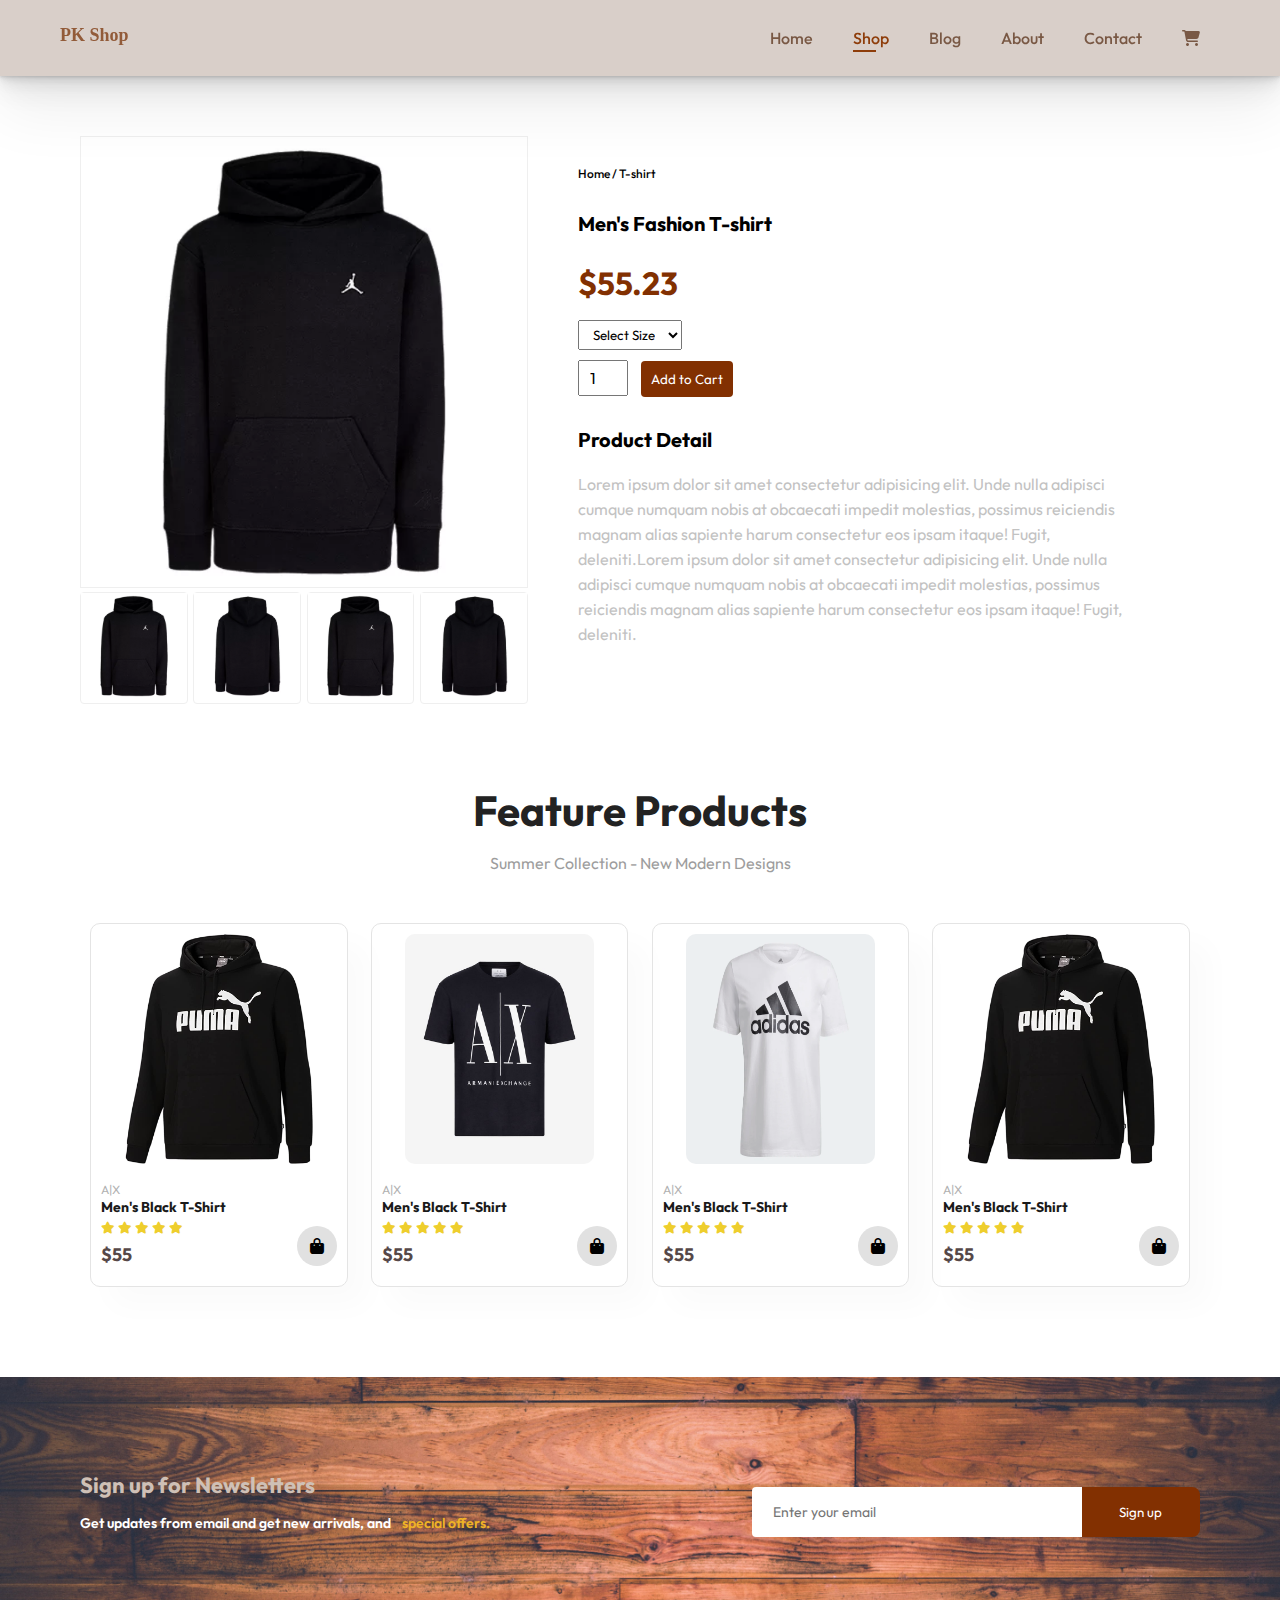
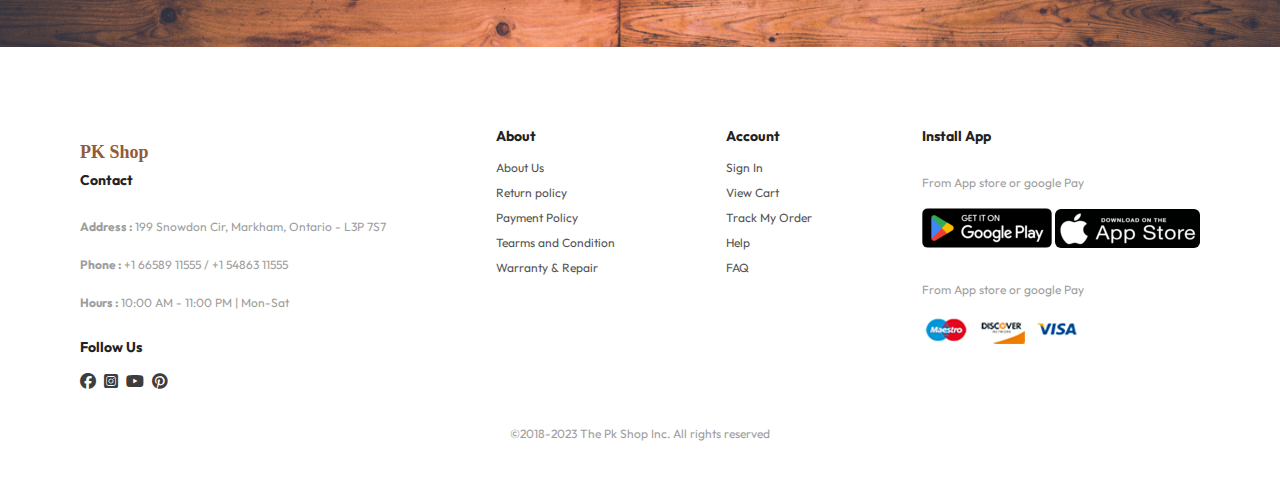
<file: singleproduct.html>
<!DOCTYPE html>
<html lang="en">

<head>
    <meta charset="UTF-8">
    <meta http-equiv="X-UA-Compatible" content="IE=edge">
    <meta name="viewport" content="width=device-width, initial-scale=1.0">
    <title>PK Shop - Single Product</title>
    <!-- font-awesome CDN link   -->
    <link rel="stylesheet" href="https://cdnjs.cloudflare.com/ajax/libs/font-awesome/6.3.0/css/all.min.css" />
    <!-- External CSS   -->
    <link rel="stylesheet" href="style.css">
</head>

<body>
    <!-- header  -->
    <section id="header">
        <!-- <a href="#"><img src="" /></a> -->
        <a href="index.html">
            <p class="logo">PK Shop</p>
        </a>
        <div>
            <ul id="navBar">
                <li><a href="index.html">Home</a></li>
                <li><a href="shop.html" class="active">Shop</a></li>
                <li><a href="blog.html">Blog</a></li>
                <li><a href="about.html">About</a></li>
                <li><a href="contact.html">Contact</a></li>
                <li id="cart"><a href="cart.html"><i class="fa-solid fa-cart-shopping"></i></a></li>
                <a href="#" id="close"><i class="fa fa-times" aria-hidden="true"></i></a>
            </ul>
        </div>
        <div id="hamburger_menu">
            <a href="cart.html"><i class="fa-solid fa-cart-shopping"></i></a>
            <i id="bar" class="fa-solid fa-outdent"></i>


        </div>
    </section>
    <section id="Product_Details" class="section-p1">
        <div class="single_product_img">
            <img src="images/jn.png " id="main_Img" width="100%" alt="hoodie">
            <div class="sml_img_group">
                <div class="sml_img_col">
                    <img src="images/jn.png " class="sml_Img" width="100%" alt="">
                </div>
                <div class="sml_img_col">
                    <img src="images/jnback.png " class="sml_Img" width="100%" alt="">
                </div>
                <div class="sml_img_col">
                    <img src="images/jn.png " class="sml_Img" width="100%" alt="">
                </div>
                <div class="sml_img_col">
                    <img src="images/jnback.png " class="sml_Img" width="100%" alt="">
                </div>
            </div>
        </div>
        <div class="single_product_details">
            <h6>Home / T-shirt</h6>
            <h4>Men's Fashion T-shirt</h4>
            <h2>$55.23</h2>
            <select>
                <option>Select Size</option>
                <option>XXL</option>
                <option>XL</option>
                <option>L</option>
                <option>M</option>
                <option>S</option>
            </select>
            <input type="number" value="1">
            <button class="addtocart">Add to Cart</button>
            <h4>Product Detail</h4>
            <span>Lorem ipsum dolor sit amet consectetur adipisicing elit. Unde nulla adipisci cumque numquam nobis at
                obcaecati impedit molestias, possimus reiciendis magnam alias sapiente harum consectetur eos ipsam
                itaque! Fugit, deleniti.Lorem ipsum dolor sit amet consectetur adipisicing elit. Unde nulla adipisci
                cumque numquam nobis at obcaecati impedit molestias, possimus reiciendis magnam alias sapiente harum
                consectetur eos ipsam
                itaque! Fugit, deleniti.</span>

        </div>
    </section>
    <!-- New Arrivals  -->
    <section id="featureProducts" class="section-p1">
        <h2>Feature Products</h2>
        <p>Summer Collection - New Modern Designs</p>
        <div class="f-Container">

            <div class="products">
                <img src="images/puma.jpg" alt="FProduct">
                <div class="description">
                    <span>A|X</span>
                    <h5>Men's Black T-Shirt</h5>
                    <div class="stars">
                        <i class="fa-solid fa-star"></i>
                        <i class="fa-solid fa-star"></i>
                        <i class="fa-solid fa-star"></i>
                        <i class="fa-solid fa-star"></i>
                        <i class="fa-solid fa-star"></i>
                    </div>
                    <h4>$55</h4>
                </div>
                <a href="#"><i class="fa-solid fa-bag-shopping cart"></i></a>
            </div>
            <div class="products">
                <img src="images/tshirt.jpg" alt="FProduct">
                <div class="description">
                    <span>A|X</span>
                    <h5>Men's Black T-Shirt</h5>
                    <div class="stars">
                        <i class="fa-solid fa-star"></i>
                        <i class="fa-solid fa-star"></i>
                        <i class="fa-solid fa-star"></i>
                        <i class="fa-solid fa-star"></i>
                        <i class="fa-solid fa-star"></i>
                    </div>
                    <h4>$55</h4>
                </div>
                <a href="#"><i class="fa-solid fa-bag-shopping cart"></i></a>
            </div>
            <div class="products">
                <img src="images/adidas.png" alt="FProduct">
                <div class="description">
                    <span>A|X</span>
                    <h5>Men's Black T-Shirt</h5>
                    <div class="stars">
                        <i class="fa-solid fa-star"></i>
                        <i class="fa-solid fa-star"></i>
                        <i class="fa-solid fa-star"></i>
                        <i class="fa-solid fa-star"></i>
                        <i class="fa-solid fa-star"></i>
                    </div>
                    <h4>$55</h4>
                </div>
                <a href="#"><i class="fa-solid fa-bag-shopping cart"></i></a>
            </div>
            <div class="products">
                <img src="images/puma.jpg" alt="FProduct">
                <div class="description">
                    <span>A|X</span>
                    <h5>Men's Black T-Shirt</h5>
                    <div class="stars">
                        <i class="fa-solid fa-star"></i>
                        <i class="fa-solid fa-star"></i>
                        <i class="fa-solid fa-star"></i>
                        <i class="fa-solid fa-star"></i>
                        <i class="fa-solid fa-star"></i>
                    </div>
                    <h4>$55</h4>
                </div>
                <a href="#"><i class="fa-solid fa-bag-shopping cart"></i></a>
            </div>

        </div>

    </section>

    <!-- newsletters  -->
    <section id="newsletters" class="section-p1 section-m1">
        <div class="newsText">
            <h4>Sign up for Newsletters</h4>
            <p>Get updates from email and get new arrivals, and <span>special offers.</span></p>
        </div>
        <div class="form">
            <input type="text" placeholder="Enter your email">
            <button>Sign up</button>
        </div>
    </section>
    <!-- footer  -->
    <footer class="section-p1">
        <div class="col">
            <!-- <img src="" alt=""> -->
            <p class="logo">PK Shop</p>
            <h4>Contact</h4>
            <p><strong>Address :</strong> 199 Snowdon Cir, Markham, Ontario - L3P 7S7</p>
            <p><strong>Phone :</strong> +1 66589 11555 / +1 54863 11555</p>
            <p><strong>Hours :</strong> 10:00 AM - 11:00 PM | Mon-Sat</p>

            <div class="follow">
                <h4> Follow Us</h4>
                <div class="icons">
                    <i class="fa-brands fa-facebook"></i>
                    <i class="fa-brands fa-square-instagram"></i>
                    <i class="fa-brands fa-youtube"></i>
                    <i class="fa-brands fa-pinterest"></i>
                </div>
            </div>
        </div>

        <div class="col">
            <h4>About</h4>
            <a href="#">About Us</a>
            <a href="#">Return policy</a>
            <a href="#">Payment Policy</a>
            <a href="#">Tearms and Condition</a>
            <a href="#">Warranty & Repair</a>
        </div>

        <div class="col">
            <h4>Account</h4>
            <a href="#">Sign In</a>
            <a href="#">View Cart</a>
            <a href="#">Track My Order</a>
            <a href="#">Help</a>
            <a href="#">FAQ</a>
        </div>

        <div class="col install">
            <h4>Install App</h4>
            <p>From App store or google Pay</p>
            <div class="row">
                <img src="images/gpp1.png" alt="">
                <img src="images/gpp2.png" alt="">
            </div>
            <p>From App store or google Pay</p>
            <div class="row">
                <img src="images/payment.png" alt="">
            </div>
        </div>
        <div class="copyright">
            <p>©2018-2023 The Pk Shop Inc. All rights reserved </p>
        </div>
    </footer>


    <!-- External JS  -->
    <script src="script.js"></script>

</body>

</html>
</file>
<file: style.css>
@import url("https://fonts.googleapis.com/css2?family=Outfit:wght@100;200;300;400;500;600;700;800;900&display=swap");

* {
  margin: 0;
  padding: 0;
  box-sizing: border-box;
  font-family: "Outfit", sans-serif;
}

body {
  width: 100%;
}
/* Common styles   */
h1 {
  font-size: 50px;
  line-height: 64px;
  color: #222222;
}

h2 {
  font-size: 42px;
  line-height: 54px;
  color: #222222;
}

h4 {
  font-size: 20px;
  color: #222222;
}

h6 {
  font-size: 12px;
  font-weight: 500;
}

p {
  font-size: 16px;
  color: #9d9d9d;
  margin: 15px 0 20px 0;
}

.section-p1 {
  padding: 40px 80px;
}

.section-m1 {
  margin: 40px 0px;
}
a {
  text-decoration: none;
}
.btn_primary {
  font-size: 14px;
  font-weight: 500;
  background: #823001;
  color: #ffffff;
  padding: 10px 20px;
  border-radius: 4px;
  cursor: pointer;
  border: none;
  outline: none;
}

/*-------------- ---------------------Index/Home Page ----------------------- -----------------  */
/*-------------- header -----------------  */
#header {
  background-color: #d9cfc9;
  display: flex;
  align-items: center;
  justify-content: space-between;
  padding: 10px 60px;
  box-shadow: rgba(0, 0, 0, 0.07) 0px 1px 2px, rgba(0, 0, 0, 0.07) 0px 2px 4px,
    rgba(0, 0, 0, 0.07) 0px 4px 8px, rgba(0, 0, 0, 0.07) 0px 8px 16px,
    rgba(0, 0, 0, 0.07) 0px 16px 32px, rgba(0, 0, 0, 0.07) 0px 32px 64px;
  z-index: 999;
  position: sticky; /* solve problem -> show shadow and sticky navBar*/
  top: 0;
  left: 0;
}
.logo {
  font-size: 18px;
  font-weight: 800;
  color: #925b39;
  font-family: Brush Script MT, Brush Script Std, cursive;
}
.logo:hover {
  color: #795844;
  transition: 0.3s ease;
}
#navBar {
  display: flex;
  align-items: center;
  justify-content: center;
}
#navBar li {
  list-style: none;
  padding: 0 20px;
  position: relative; /* parent of - #navBar li a.active::after */
}
#navBar li a {
  text-decoration: none;
  font-size: 16px;
  font-weight: 500;
  color: #795844;
}
#navBar li a:hover,
#navBar li a.active {
  color: #8e3d0a;
  transition: 0.3s ease;
}

#navBar li a.active::after,
#navBar li a:hover::after {
  content: "";
  background-color: #8e3d0a;
  height: 2px;
  width: 30%;
  position: absolute; /* child of - #navBar li*/
  bottom: -4px;
  left: 20px;
}

#hamburger_menu {
  display: none; /* bar icon hide from main menu*/
  align-items: center;
  /* justify-content: center; */
}
#close {
  display: none; /* close icon hide to main menu and only show in small screen*/
}
/*--------------Home Page -> Hero -----------------  */
#hero {
  background-image: url(images/banners/hero4.jpg);
  height: 90vh;
  width: 100%;
  background-size: cover;
  background-position: top 25% right 0;
  padding: 0 80px;
  display: flex;
  align-items: flex-start; /* Button Problem solve*/
  flex-direction: column;
  justify-content: center;
}
#hero h4 {
  padding-bottom: 15px;
}
#hero h1 {
  color: #795844;
  text-transform: capitalize;
}
#hero p {
  background: #795844;
  color: rgb(255, 255, 255);
  padding: 5px 10px;
  opacity: 0.8;
  font-weight: 100;
  letter-spacing: 0.8px;
  box-shadow: rgba(0, 0, 0, 0.09) 0px 2px 1px, rgba(0, 0, 0, 0.09) 0px 4px 2px,
    rgba(0, 0, 0, 0.09) 0px 8px 4px, rgba(0, 0, 0, 0.09) 0px 16px 8px,
    rgba(0, 0, 0, 0.09) 0px 32px 16px;
}
#hero button {
  /* background-image: url(); */
  border: 2px solid #7c5c47;
  padding: 10px 20px;
  color: #4b362a;
  background: transparent;
  font-weight: 700;
  text-transform: capitalize;
}
#hero button:hover {
  background: #7c5c47;
  transition: 0.3s ease;
  color: aliceblue;
  cursor: pointer;
  box-shadow: rgba(17, 17, 26, 0.1) 0px 4px 16px,
    rgba(17, 17, 26, 0.05) 0px 8px 32px;
}
/*-------------- feature -----------------  */
#feature {
  display: flex;
  /* flex-direction: column; */
  justify-content: space-between;
  flex-wrap: wrap;
  align-items: center;
}
#feature .feature-box {
  width: 180px;
  border: 1px solid #7c5c47;
  border-radius: 5px;
  padding: 20px 10px;
  margin: 10px 0px;
  box-shadow: 20px 20px 34px rgba(0, 0, 0, 0.03);
  /* opacity: 0.1; */
}
#feature .feature-box:hover {
  box-shadow: 10px 10px 44px rgba(141, 141, 141, 0.704);
}

.feature-box img {
  width: 100%;
  margin-bottom: 5px;
}
.feature-box h6 {
  /* display: inline-block; */
  text-align: center;
  padding: 6px 0;
  opacity: 0.8;
  color: rgb(255, 255, 255);
  background: #795844;
  line-height: 1;
}
.feature-box:nth-child(even) h6 {
  background: #823001;
}
/*-------------- feature - Products -----------------  */
#featureProducts {
  text-align: center;
}
#featureProducts .f-Container {
  display: flex;
  justify-content: space-between;
  padding-top: 20px;
  flex-wrap: wrap;
}
#featureProducts .products {
  width: 23%;
  min-width: 250px;
  max-height: 400px;
  padding: 10px;
  border: 1px solid rgb(228 228 228);
  border-radius: 10px;
  box-shadow: 20px 20px 30px rgba(0, 0, 0, 0.02);
  cursor: pointer;
  margin: 10px;
  position: relative; /* parent of - #featureProducts .products .cart*/
}
#featureProducts .products:hover {
  box-shadow: 10px 10px 34px rgba(141, 141, 141, 0.704);
}

#featureProducts .products img {
  width: 80%;
  height: 230px;
  /* min-width: 100px; */
  border-radius: 10px;
}
#featureProducts .products .description {
  text-align: start;
  padding: 10px 0;
}
#featureProducts .products .description span {
  color: rgb(177, 177, 177);
  font-size: 12px;
}
#featureProducts .products .description h5 {
  color: #1a1a1a;
  font-size: 14px;
}
#featureProducts .products .description i {
  color: rgb(238, 206, 45);
  font-size: 12px;
}
#featureProducts .products .description h4 {
  font-size: 18px;
  font-weight: 700;
  padding-top: 7px;
  color: #564848;
}
#featureProducts .products .cart {
  height: 40px;
  width: 40px;
  line-height: 40px;
  background-color: #e1e1e1;
  color: #000000;
  border-radius: 50%;
  position: absolute;
  bottom: 20px;
  right: 10px;
}
/*-------------- banner -----------------  */
#banner {
  background-image: url(images/banners/banner.jpg);
  width: 100%;
  height: 50vh;
  background-size: cover;
  background-position: center;
  display: flex;
  flex-direction: column;
  justify-content: center;
  align-items: center;
  text-align: center;
}
#banner h4 {
  color: #d9cfc9;
  font-size: 16px;
}
#banner h2 {
  color: #d9cfc9;
  font-size: 40px;
  padding: 10px 0;
}
#banner h2 span {
  color: #823001;
}
#banner button {
  font-size: 14px;
  font-weight: 500;
  background: #823001;
  color: #ffffff;
  padding: 10px 20px;
  border-radius: 8px;
  cursor: pointer;
  border: none;
  outline: none;
}
#banner button:hover {
  background: #5f2301;
  transition: 0.3s ease;
}
/*-------------- New Arrivals(same as Feature Products ) -----------------  */

/*-------------- sm-banners -----------------  */
#sm-banners {
  display: flex;
  flex-wrap: wrap;
  justify-content: space-between;
  color: #d9cfc9;
}
#sm-banners .banner-box {
  background: url(images/banners/hero2.jpg);
  min-width: 650px;
  height: 40vh;
  background-size: cover;
  background-position: center;
  padding: 30px;

  display: flex;
  flex-direction: column;
  justify-content: center;
  align-items: flex-start;
  /* text-align: center; */
}
.banner-box h2 {
  color: #baa89d;
}
.banner-box h4 {
  color: #ffffff;
}
.banner-box span {
  color: #e7e7e7;
  margin-bottom: 20px;
}
.banner-box button {
  font-size: 14px;
  font-weight: 500;
  background: #823001;
  color: #ffffff;
  padding: 10px 20px;
  border-radius: 8px;
  cursor: pointer;
  border: none;
  outline: none;
}
.banner-box button:hover {
  background: #682702;
}
#sm-banners .banner-box2 {
  background-image: url("images/banners/hero1.jpg");
}

/*-------------- Small Banners-3 -----------------  */
#xsm-bnr {
  display: flex;
  justify-content: space-between;
  /* align-items: center; */
  flex-wrap: wrap;
  padding: 0 80px;
}
#xsm-bnr .banner-box {
  background-image: url("images/hero3.jpg");
  min-width: 32%;
  height: 30vh;
  background-size: cover;
  background-position: center;
  padding: 20px;

  display: flex;
  flex-direction: column;
  justify-content: center;
  align-items: flex-start;
  text-align: center;

  margin-bottom: 20px;
}

#xsm-bnr .banner-box2 {
  background-image: url("images/banners/hero2.jpg");
}
#xsm-bnr .banner-box3 {
  background-image: url("images/banners/hero4.jpg");
}
#xsm-bnr h2 {
  color: #ffffff;
}
#xsm-bnr h3 {
  color: #823001;
}

/*-------------- Newsletters -----------------  */
#newsletters {
  background-image: url("images/banners/nl.jpg");
  background-repeat: no-repeat;
  height: 30vh;
  background-size: cover;
  background-position: 20% 30%;
  background-color: #000000;

  display: flex;
  justify-content: space-between;
  align-items: center;
  flex-wrap: wrap;
}
#newsletters h4 {
  font-size: 22px;
  font-weight: 700;
  color: #cfc0b6;
}
#newsletters p {
  font-size: 14px;
  color: #ffffff;
  font-weight: 600;
}
#newsletters p span {
  color: #efb326;
  padding: 8px;
}
#newsletters .form {
  display: flex;
  width: 40%;
}
#newsletters input {
  height: 3.125rem;
  padding: 0 20px;
  font-size: 14px;
  width: 100%;
  border: 1px solid transparent;
  border-radius: 4px;
  outline: none;
  border-right: 0;
  border-top-right-radius: 0;
  border-bottom-right-radius: 0;
}
#newsletters button {
  background: #823001;
  color: #ffffff;
  padding: 10px 20px;
  border-radius: 8px;
  cursor: pointer;
  border: none;
  outline: none;
  border-top-left-radius: 0;
  border-bottom-left-radius: 0;
  width: 150px;
}
/*-------------- Footer -----------------  */
footer {
  display: flex;
  justify-content: space-between;
  flex-wrap: wrap;
}
footer .col {
  display: flex;
  flex-direction: column;
  align-items: flex-start;
  margin-bottom: 20px;
}
footer h4 {
  color: #222222;
  font-size: 14px;
  padding-bottom: 15px;
}
footer p {
  font-size: 12px;
  margin-bottom: 8px;
}
footer a {
  font-size: 12px;
  margin-bottom: 10px;
  text-decoration: none;
  color: #535353;
}
footer a:hover {
  color: #823001;
  text-decoration: underline;
}
footer .follow {
  margin-top: 20px;
}
footer .follow i {
  color: #3d3d3d;
  padding-right: 5px;
  cursor: pointer;
}
footer .follow i:hover {
  color: #823001;
}
footer .install .row img {
  border-radius: 6px;
}
footer .install img {
  margin: 10px 0 15px 0;
}
footer .copyright {
  width: 100%;
  text-align: center;
}

/*-------------- ---------------------Shop Page ----------------------- -----------------  */
#page_header {
  background-image: url("images/banners/bnr2.jpg");
  width: 100%;
  height: 40vh;
  background-size: cover;
  display: flex;
  align-items: center;
  justify-content: center;
  flex-direction: column;
  padding: 14px;
}
#page_header h2,
#page_header p {
  color: #2f2f2f;
  text-align: center;
}
#pagination {
  text-align: center;
}
#pagination a {
  text-decoration: none;
  background-color: #925b39;
  color: #f8f8f8;
  padding: 15px 20px;
  border-radius: 4px;
  font-weight: 600;
}
#pagination a i {
  font-size: 14px;
  font-weight: 600;
}
/*-------------- ---------------------Shop Page -> Single Product ----------------------- -----------------  */
#Product_Details {
  display: flex;
  margin-top: 20px;
}
#Product_Details .single_product_img {
  width: 40%;
  margin-right: 50px;
}
#main_Img {
  border: 1px solid #efefef;
}
.sml_img_group {
  display: flex;
  justify-content: space-between;
}
.sml_img_col {
  flex-basis: 24%;
  cursor: pointer;
  border: 1px solid #efefef;
  border-radius: 4px;
}
#Product_Details .single_product_details {
  width: 50%;
  padding-top: 30px;
}
#Product_Details .single_product_details h4 {
  padding: 30px 0 20px 0;
  color: #000000;
}
#Product_Details .single_product_details h2 {
  font-size: 32px;
  margin: 0px 0 10px;
  color: #823001;
}
#Product_Details .single_product_details select {
  display: block;
  padding: 5px 10px;
  margin-bottom: 10px;
  /* border-radius: 4px; */
}
#Product_Details .single_product_details select:focus {
  outline: none;
}
#Product_Details .single_product_details input {
  width: 50px;
  height: 36px;
  padding-left: 10px;
  font-size: 16px;
  margin-right: 10px;
  /* border-radius: 4px; */
  outline: none;
}
#Product_Details .single_product_details input:focus {
  outline: none;
}
#Product_Details .single_product_details button {
  background-color: #823001;
  color: #fffefe;
  padding: 10px;
  border-radius: 4px;
  border: 0;
}
#Product_Details .single_product_details span {
  line-height: 25px;
  color: #c2c2c2;
}
/*-------------- ---------------------blog Page ----------------------- -----------------  */
#page_header.blog_header {
  /* put id and class without space */
  background-image: url("images/banners/bnr4.jpg");
}
/* #page_header.blog_header h2,
#page_header.blog_header p {
  color: #ffffff;
} */
#blog {
  padding: 150px 150px 0 150px;
}
#blog .blog_box {
  display: flex;
  align-items: center;
  width: 100%;
  position: relative; /* parent of #blog .blog_box h1 */
  padding-bottom: 90px;
}
#blog .blog_img {
  width: 50%;
  margin-right: 40px;
}
#blog img {
  width: 100%;
  height: 300px;
  object-fit: cover;
}
#blog .blog_details {
  width: 50%;
}
#blog .blog_details a {
  text-decoration: none;
  color: #823001;
  text-transform: uppercase;
  font-size: 11px;
  font-weight: 700;
  position: relative; /* parent of #blog .blog_details a::after */
  transition: 0.3s;
}
#blog .blog_details a::after {
  content: " ";
  width: 45px;
  height: 2px;
  background-color: #823001;
  position: absolute;
  top: 6px;
  right: -55px;
}
#blog .blog_details a:hover {
  color: #c54901;
}
#blog .blog_details a:hover::after {
  background-color: #c54901;
}
.blog_box h1 {
  position: absolute;
  top: -50px;
  left: 0px;
  font-size: 70px;
  font-weight: 700;
  color: #e7e7e7;
  z-index: -9;
}
/*-------------- ---------------------about Page ----------------------- -----------------  */

#page_header.about_header {
  background-image: url("images/banners/bnr5.jpg");
}
#about_head {
  display: flex;
  align-items: center;
}
#about_head img {
  height: auto;
  width: 50%;
}
#about_head .about_detail {
  padding-left: 40px;
}
#about_head marquee {
  background-color: #dfdfdf;
  width: "100%";
}
#about_app {
  text-align: center;
}
#about_app .about_video {
  width: 70%;
  height: 100%;
  margin: 30px auto 0;
}
#about_app .about_video video {
  width: 100%;
  height: 100%;
  border-radius: 4px;
}

/*-------------- ---------------------contact Page ----------------------- -----------------  */
#contact_details {
  display: flex;
  align-items: center;
  justify-content: space-between;
}
#contact_details .c_details {
  width: 40%;
}
#contact_details .c_details span,
#contact_form form span {
  font-size: 12px;
  font-weight: 400;
}
#contact_details .c_details h2,
#contact_form form h2 {
  font-size: 32px;
  line-height: 35px;
  padding: 20px 0;
  color: #757575;
}
#contact_details .c_details h3 {
  font-size: 16px;
  padding-bottom: 30px;
}
#contact_details .c_details li {
  list-style: none;
  display: flex;
  padding: 10px 0;
}
#contact_details .c_details li i {
  font-size: 14px;
  padding-right: 20px;
  color: #757575;
}
#contact_details .c_details li p {
  margin: 0;
  font-size: 14px;
}
#contact_details .c_map {
  width: 55%;
  height: 400px;
}
#contact_details .c_map iframe {
  width: 100%;
  height: 100%;
}
/* contact_form */
#contact_form {
  display: flex;
  justify-content: space-between;
  margin: 30px;
  padding: 80px;
  border: 1px solid #d9d9d9;
}
#contact_form form {
  width: 65%;
  display: flex;
  flex-direction: column;
  align-items: flex-start;
}
#contact_form form input,
#contact_form form textarea {
  width: 100%;
  padding: 12px 15px;
  outline: none;
  margin-bottom: 20px;
  border: 1px solid #ededed;
}
#contact_form .c_people {
  width: 30%;
  margin-top: 80px;
}
#contact_form .c_people .img_c {
  display: inline-block;
  position: relative;
  width: 50px;
  height: 50px;
  overflow: hidden;
  border-radius: 50%;
  margin: 15px 15px 0px 0px;
}
#contact_form .c_people img {
  /* width: auto;
  height: 100%; */
  width: 65px;
  height: 65px;
  margin-left: -3px;
  object-fit: cover;
  margin-right: 15px;
}
#contact_form .c_people .c_p_div {
  padding-bottom: 25px;
  display: flex;
  align-items: flex-start;
  margin-bottom: 15px;
}
#contact_form .c_people .c_p_div p {
  margin: 0;
  font-size: 13px;
  line-height: 20px;
}
#contact_form .c_people .c_p_div p span {
  display: block;
  font-size: 16px;
  font-weight: 600;
  color: #000000;
}
/*-------------- ---------------------cart Page ----------------------- -----------------  */
#mycart {
  overflow-x: auto;
}
#mycart table {
  width: 100%;
  border-collapse: collapse;
  table-layout: fixed; /* fix the position of items */
  white-space: nowrap; /*  to end or stop (something) by force - continue single line */
}
#mycart table thead {
  border: 1px solid #dcdcdc;
  border-left: 0;
  border-right: 0;
}
#mycart table thead td {
  padding: 16px 0;
  font-weight: 600;
  text-transform: uppercase;
  font-size: 14px;
  color: #656565;
}
#mycart table tbody tr td {
  padding-top: 15px;
}
#mycart table tbody td {
  font-size: 13px;
}
#mycart table img {
  width: 70px;
}
#mycart table td:nth-child(1) {
  width: 100px;
  text-align: center;
}
#mycart table td:nth-child(2) {
  width: 150px;
  text-align: center;
}
#mycart table td:nth-child(3) {
  width: 250px;
  text-align: center;
}
#mycart table td:nth-child(4),
#mycart table td:nth-child(5),
#mycart table td:nth-child(6) {
  width: 150px;
  text-align: center;
}
#mycart table td:nth-child(5) input {
  width: 70px;
  padding: 10px 5px 10px 15px;
}
#cart_add {
  display: flex;
  justify-content: space-between;
  flex-wrap: wrap;
}
#cart_coupon {
  width: 50%;
  margin-bottom: 30px;
}
#cart_coupon h3,
#cart_subtotal h3 {
  padding-bottom: 15px;
}
#cart_coupon input {
  padding: 10px 20px;
  outline: none;
  width: 60%;
  margin-right: 10px;
  border: 1px solid #dcdcdc;
  border-radius: 4px;
}
#cart_subtotal {
  width: 50%;
  margin-bottom: 30px;
  border: 1px solid #dcdcdc;
  padding: 30px;
}
#cart_subtotal table {
  width: 100%;
  border-collapse: collapse;
  margin-bottom: 20px;
}
#cart_subtotal table td {
  width: 50%;
  border: 1px solid #dcdcdc;
  padding: 10px;
  font-size: 13px;
}
/*-----------------------------------=== Media Query ===----------------------------------------  */
@media (max-width: 1480px) {
  #sm-banners .banner-box {
    min-width: 48%;
  }
}
@media (max-width: 1102px) {
  #xsm-bnr .banner-box {
    min-width: 48%;
  }
}
@media (max-width: 992px) {
  #sm-banners .banner-box {
    min-width: 45%;
  }
  #xsm-bnr .banner-box {
    min-width: 100%;
  }
}
@media (max-width: 965px) {
  #sm-banners .banner-box {
    min-width: 100%;
    margin-bottom: 20px;
  }
}
/* -------------- max-width: 799px--------------   */
@media (max-width: 799px) {
  .section-p1 {
    padding: 40px 40px;
  }
  /* -------------- navBar -------------- */

  #navBar {
    display: flex;
    flex-direction: column;
    align-items: flex-start;
    justify-content: flex-start;
    position: fixed;
    top: 0;
    /* right: 0; */
    right: -300px; /* hide that and show after click on bar icon */
    width: 300px;
    height: 100vh;
    padding: 80px 0 0 10px;
    background-color: #f0f0f0;
    box-shadow: 0 40px 60px rgba(0, 0, 0, 0.02);
    transition: 0.3s;
  }
  #navBar.active {
    right: 0; /* from js to show menu*/
  }
  #navBar li {
    margin-bottom: 30px;
  }
  #hamburger_menu {
    display: flex; /* bar click - show mwnu - none to flex*/
    align-items: center;
  }

  #hamburger_menu i {
    color: #925b39;
    padding-left: 20px;
    font-size: 24px;
  }
  #hamburger_menu i:hover,
  #close i:hover {
    color: #713d1d;
  }
  #close {
    position: absolute;
    top: 25px;
    right: 30px;
    font-size: 24px;
    color: #925b39;
    display: inline;
  }
  #cart {
    display: none;
  }

  /* -------------- hero -------------- */
  #hero {
    height: 70vh;
    padding: 0 80px;
    background-position: top 30% right 30%;
  }
  /* -------------- feature -------------- */
  #feature {
    justify-content: center;
  }
  #feature .feature-box {
    margin: 15px 15px;
  }
  /* -------------- featureProducts -------------- */
  #featureProducts .f-Container {
    justify-content: center;
  }
  #featureProducts .products {
    margin: 15px;
  }
  /* -------------- banner -------------- */
  #banner {
    height: 20vh;
  }
  /* -------------- sm-banners -------------- */
  #sm-banners .banner-box {
    min-width: 100%;
    height: 30vh;
  }
  /* -------------- xsm-bnr - 3 -------------- */
  #xsm-bnr {
    padding: 0 40px;
  }
  #xsm-bnr .banner-box {
    width: 28%;
  }
  /* -------------- newsletters -------------- */
  #newsletters {
    height: 40vh;
  }
  #newsletters .form {
    width: 70%;
  }

  /* --------- contact page ---------   */

  #contact_form {
    padding: 10px;
  }
  #contact_form .c_people .c_p_div p {
    font-size: 10px;
  }
  /* --------- cart page ---------   */
  #cart_add {
    flex-direction: column;
  }
  #cart_coupon {
    width: 100%;
  }
  #cart_subtotal {
    width: 100%;
  }
}
@media (max-width: 500px) {
  /* -------------- header -------------- */
  #header {
    padding: 10px 30px;
  }
  #hamburger_menu i {
    font-size: 20px;
  }
  #close {
    top: 20px;
    right: 80px;
  }
  /* -------------- hero -------------- */
  #hero {
    padding: 0 20px;
    background-position: 55%;
  }
  h1 {
    font-size: 38px;
  }
  h2 {
    font-size: 32px;
  }
  /* -------------- feature -------------- */
  .section-p1 {
    padding: 20px;
  }
  #feature {
    justify-content: space-between;
  }
  #feature .feature-box {
    width: 155px;
    margin: 0px 0px 15px 0px;
  }
  /* -------------- featureProducts -------------- */
  #featureProducts .products {
    width: 100%;
  }
  /* -------------- banner -------------- */
  #banner {
    height: 40vh;
  }
  #banner h2 {
    font-size: 30px;
  }
  /* -------------- banner -------------- */
  #sm-banners .banner-box {
    height: 40vh;
  }
  #sm-banners .banner-box2 {
    margin-top: 20px;
  }
  /* -------------- xsm-bnr  -------------- */
  #xsm-bnr {
    padding: 0 20px;
  }
  #xsm-bnr .banner-box {
    width: 100%;
  }
  /* -------------- newsletters  -------------- */
  #newsletters .form {
    width: 100%;
  }
  #newsletters h4 {
    font-size: 28px;
  }
  /* -------------- copyright  -------------- */
  footer .copyright {
    text-align: start;
  }
}
/* -------------- max-width: 477px--------------   */
@media (max-width: 477px) {
  /*--------- shop page ---------   */
  #Product_Details {
    display: flex;
    flex-direction: column;
    /* align-items: center; */
  }
  #Product_Details .single_product_img {
    width: 100%;
    margin-right: 0px;
  }
  #Product_Details .single_product_details {
    width: 100%;
  }
  /* --------- blog page ---------   */
  #blog {
    padding: 100px 20px 0 20px;
  }
  #blog .blog_box {
    display: flex;
    flex-direction: column;
    align-items: flex-start;
    width: 100%;
    position: relative;
    padding-bottom: 90px;
  }
  #blog .blog_img {
    width: 100%;
    margin-right: 0px;
    margin-bottom: 30px;
  }
  #blog .blog_details {
    width: 100%;
  }
  /* --------- about page ---------   */

  #about_head {
    flex-direction: column;
  }
  #about_head img {
    width: 100%;
    margin-bottom: 20px;
  }
  #about_head .about_detail {
    padding-left: 0px;
  }
  #about_app .about_video {
    width: 100%;
  }
  /* --------- contact page ---------   */

  #contact_details {
    flex-direction: column;
  }
  #contact_details .c_details {
    width: 100%;
    margin-bottom: 30px;
  }
  #contact_details .c_map {
    width: 100%;
  }
  #contact_form {
    flex-direction: column;
    margin: 10px;
    padding: 30px 10px;
    flex-wrap: wrap;
  }
  #contact_form form {
    width: 100%;
  }
  #contact_form .c_people {
    width: 100%;
    margin-top: 20px;
    /* text-align: center; */
  }
  #contact_form .c_people .img_c {
    margin-top: 15px;
  }
  #contact_form .c_people .c_p_div {
    /* flex-direction: column; */
    /* align-items: center; */
    /* justify-content: center; */
    border-bottom: 1px solid #ededed;
    margin: 20px;
  }
  #contact_form .c_people .c_p_div:last-child {
    border-bottom: none;
  }
  #contact_form .c_people .c_p_div p {
    font-size: 12px;
  }
}
</file>
